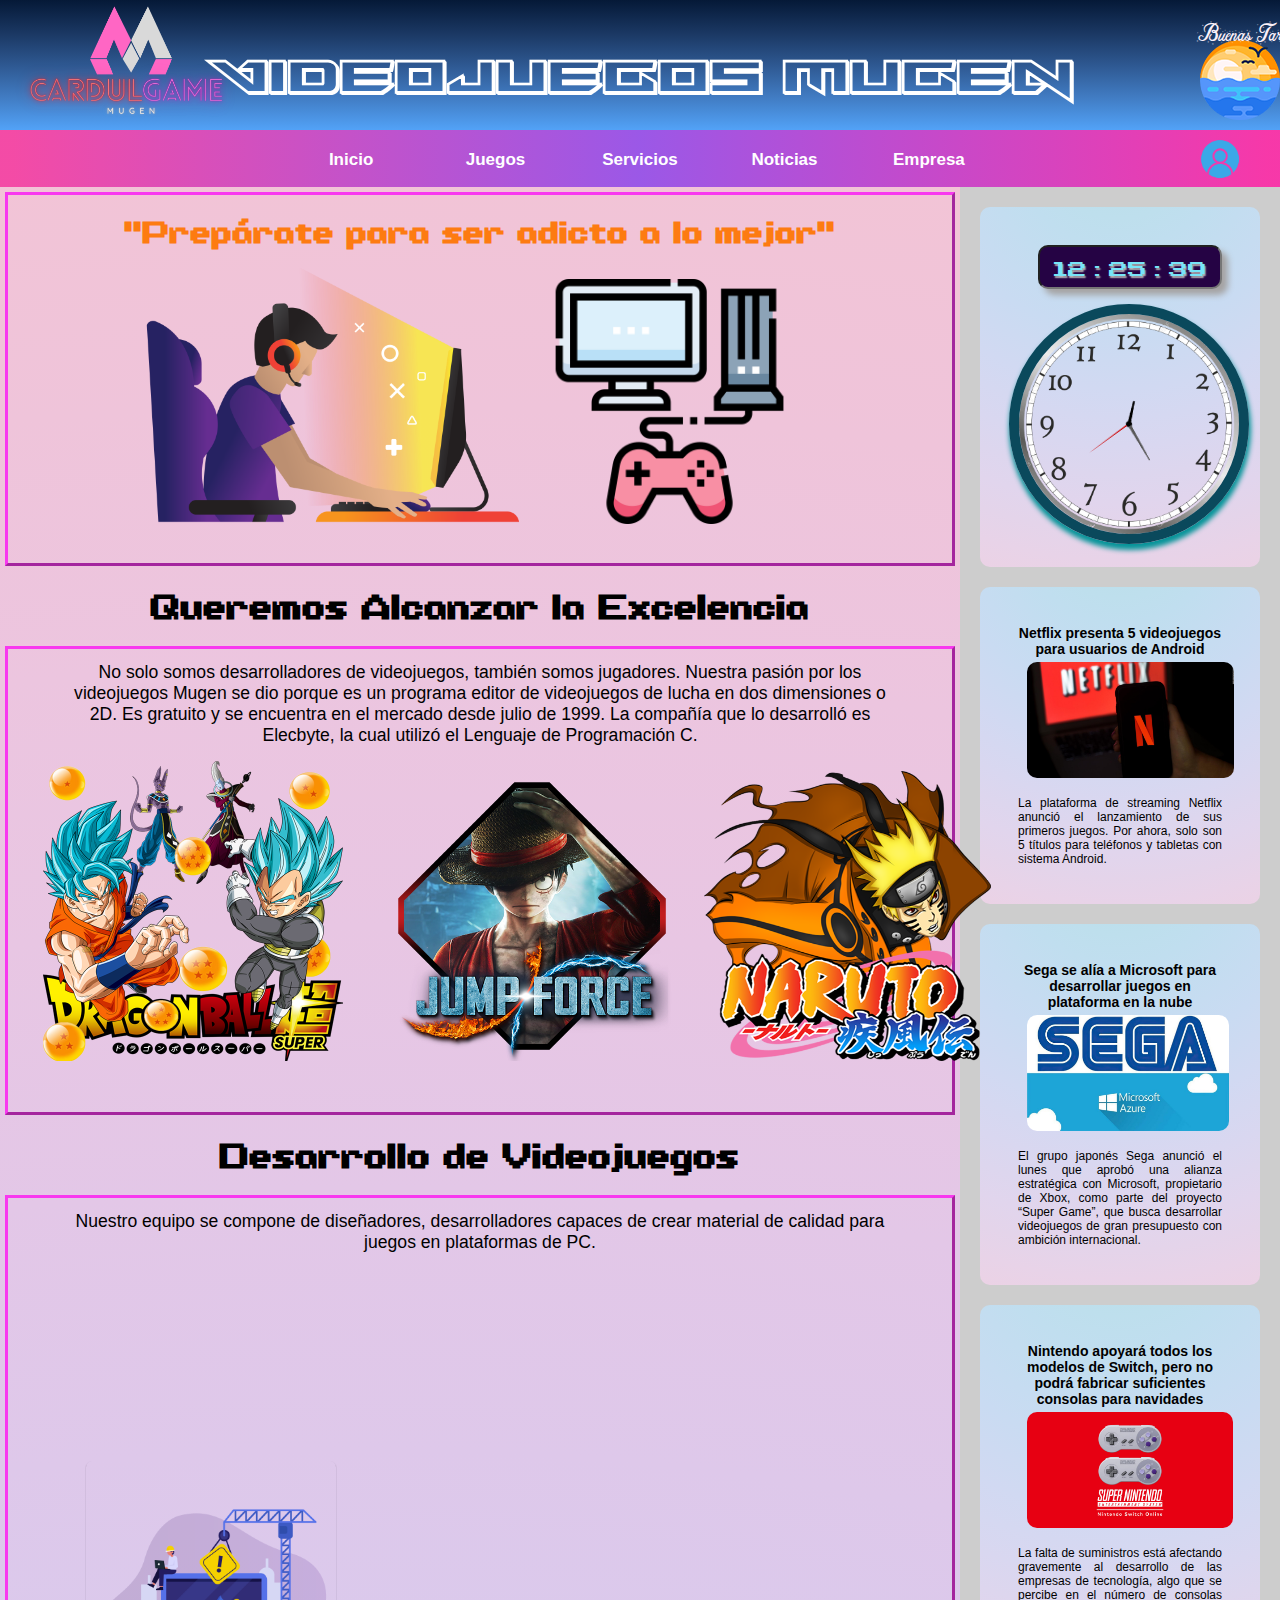
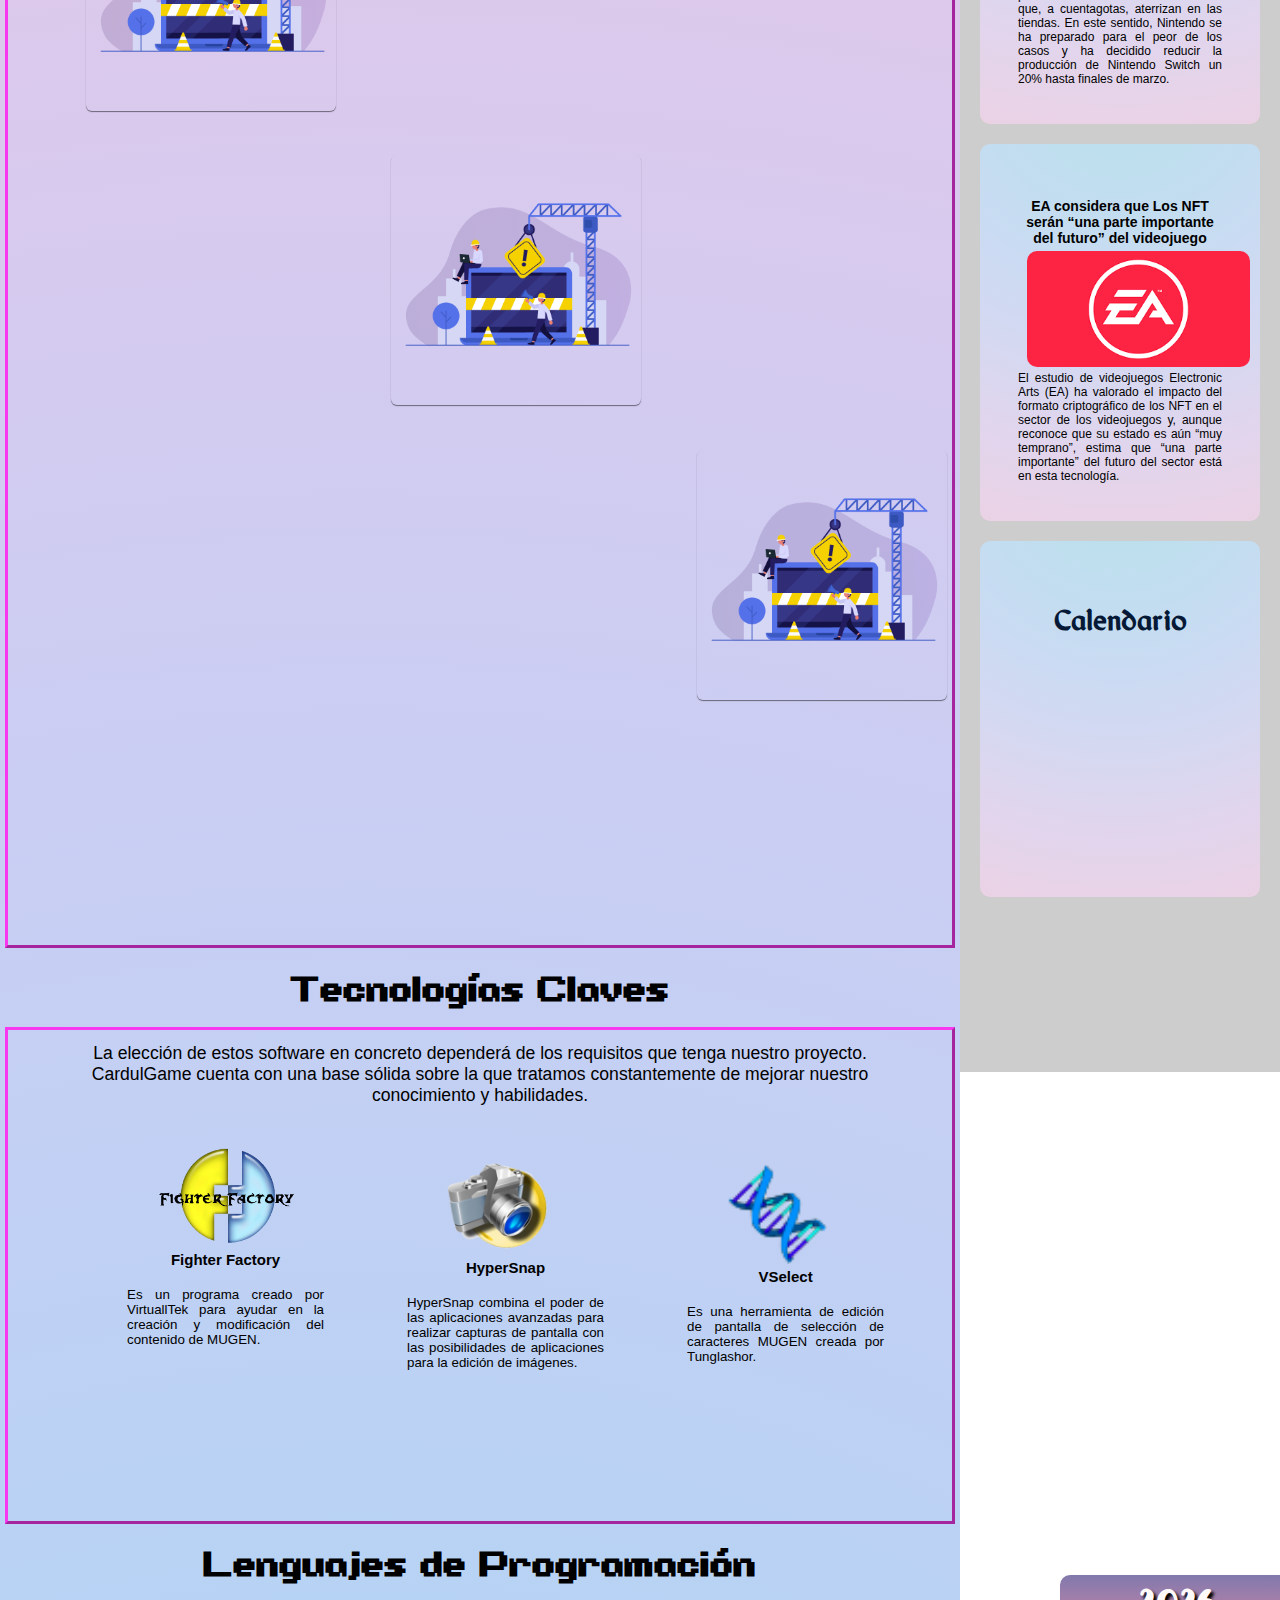
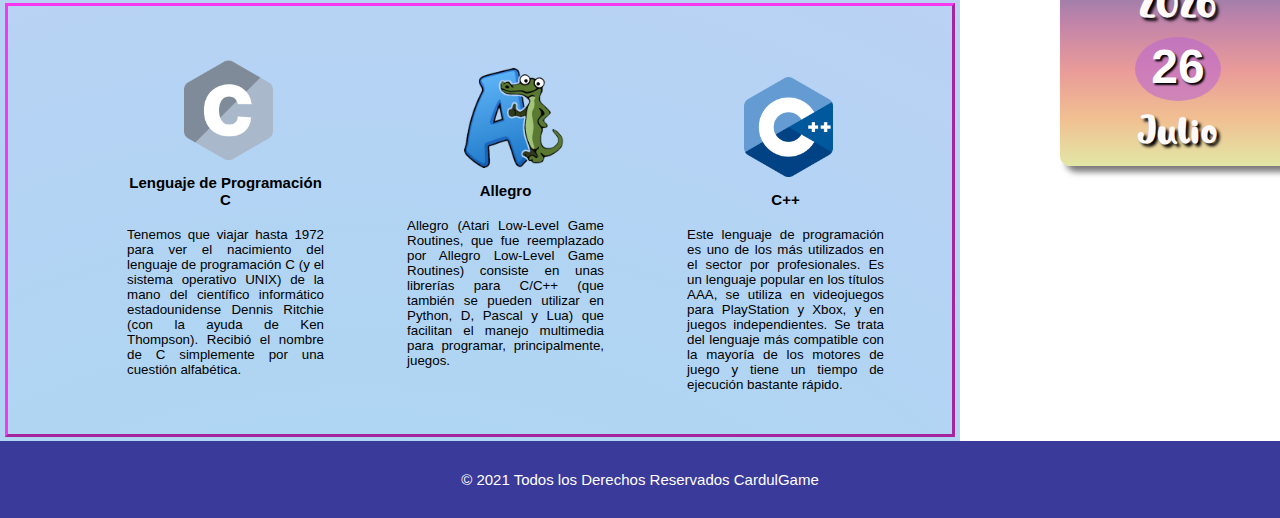
<file: index.html>
<!DOCTYPE html>
<html lang="es">
<head>
    <link rel="icon" href="images/favicon.png" type="images/png"/>
    <meta charset="UTF-8">
    <meta http-equiv="X-UA-Compatible" content="IE=edge">
    <meta name="viewport" content="width=device-width, initial-scale=1.0">
    <meta http-equiv="Cache-Control" content="no-cache" />
    <meta name="robots" content="Index, Follow"/>
    <meta name="description" lang="es" content="Proyecto Web de Videojuegos Mugen" />
    <meta name="keywords" content="Videojuegos, Mugen, Sitio, Noticias, Tecnología, Plataforma"/>
    <meta name="revised" content="03/11/2021" />
    <meta http-equiv="refresh" content="64"/>
    <meta name="copyright" content="CardulceGame"/>
    <meta name="revisit" content="1"/>
    <meta name="organization" content="CardulGame"/>
    <meta name="robots" content="follow"/>
    <meta name="distribution" content="global"/>
    
    <title>Videojuego Mugen </title>
    <!--CSS Externo-->
    <link rel="stylesheet" type="text/css" href="css/estilo.css" media="all">

    <!--Javascript Externo-->
    <script type="text/javascript" src="js/date.js">  </script>

</head>

<body onload="mReloj(), saludoGeneral()">
    <header> <h1> Videojuegos Mugen </h1> </header>
 
    <!--Barra de navegación-->  
    <nav>
        <ul>
            <li><a href="index.html">Inicio</a></li>
            <li><a href="#">Juegos</a>
                <ul>
                    <li><a href="naruto.html">Naruto</a></li>
                    <li><a href="jumpforce.html">JumForce</a></li>
                    <li><a href="dragonball.html">Dragon Ball</a></li>
                    <li><a href="promedio.html">Valoración</a></li>
                </ul>
            </li>

            <li><a href="#">Servicios</a>
                <ul>
                    <li><a href="contacto.html">Formulario</a></li>
                    <li><a href="#">Mapa del Sitio</a></li>
                    <li><a href="#">Documentos Oficiales</a></li>
                    <li><a href="testimonio.html">Testimonios</a></li>
                    <li><a href="albummvc.html">Álbum</a></li>
                </ul>
            </li>

            <li><a href="#">Noticias</a>
                <ul>
                    <li><a href="#">Remodelación</a></li>
                    <li><a href="mantenimiento.html">Aviso de Mantenimiento</a></li>
                    <li><a href="#">Actualizaciones</a></li>
                </ul>
            
            </li>
            <li><a href="#">Empresa</a>
                <ul>
                    <li><a href="staff.html">Equipo de Trabajo</a></li>
                    <li><a href="mision.html">Misión</a></li>
                    <li><a href="vision.html">Visión</a></li>
                    <li><a href="valores.html">Valores</a></li>
                    <li><a href="ubicacion.html">Ubicación</a></li>
                </ul>
            
            </li>
        </ul>
        <a href="index.html"><img id="img" src="images/cardulgame.png" alt="Logotipo CARDULGAME"></a>
        <a href="login.html"><img id="imgusuario" src="images/iniciarsesion.png" alt="Iniciar Sesión"></a>
        
    </nav>

    <!--Saludo-->

    <div id="saludo">
        <img id="saludos" name="tiempo">
        <div id="txtsaludos"> </div>
    </div>

    <!--Section n {embebidas}-->

    <section>
        <article>
            <h2>"Prepárate para ser adicto a lo mejor"   
            <img id="imggamer" src="images/gamer.png" alt="Gamer">
            <img id="imgmando" src="images/pcymando.png" alt="Mando conectado a PC">
        </article>

        <h1>Queremos Alcanzar la Excelencia</h1>
        <article>
            <p>No solo somos desarrolladores de videojuegos, también somos jugadores.
             Nuestra pasión por los videojuegos Mugen se dio porque es un programa editor
            de videojuegos de lucha en dos dimensiones o 2D. Es gratuito y se encuentra en
            el mercado desde julio de 1999. La compañía que lo desarrolló es Elecbyte, la
            cual utilizó el Lenguaje de Programación C.</p>   

        <img id="imgdragon" src="images/dragonballz.png" alt="Dragon Ball Z">
        <img id="imgjumforce" src="images/jumpforce1.png" alt="Jump Force">
        <img id="imgnaruto" src="images/naruto.png" alt="Naruto Shipudden Ultimate Ninja lazing">
        </article>

        <h1>Desarrollo de Videojuegos</h1>
        <article>
            <p>Nuestro equipo se compone de diseñadores, desarrolladores capaces de crear material
            de calidad para juegos en plataformas de PC.</p>   
            
            <div id="contenedor">
                <figure>
                    <img src="images/mantenimiento.png" alt="Mantenimiento">
                    <div class="capa">
                    <h3>Juego</h3> 
                    <p>Este juego se encuentra en mantenimiento, hasta nuevo aviso</p>
                    </div>
                </figure>
            </div>

            <div id="contenedor2">
                <figure>
                    <img src="images/mantenimiento.png" alt="Mantenimiento">
                    <div class="capa">
                    <h3>Juego</h3> 
                    <p>Este juego se encuentra en mantenimiento, hasta nuevo aviso</p>
                    </div>
                </figure>
            </div>

            <div id="contenedor3">
                <figure>
                    <img src="images/mantenimiento.png" alt="Mantenimiento">
                    <div class="capa">
                    <h3>Juego</h3> 
                    <p>Este juego se encuentra en mantenimiento, hasta nuevo aviso</p>
                    </div>
                </figure>
            </div>
        </article>

        <h1 > Tecnologías Claves </h1>

        <article>
            <p> La elección de estos software en concreto dependerá de los requisitos que tenga nuestro proyecto.
            CardulGame cuenta con una base sólida sobre la que tratamos constantemente de mejorar nuestro conocimiento
            y habilidades.</p>

            <div class="apartado1">
            <img src="images/fighterfactory.png"  class="img" alt="Fighter Factory">
            <h5 class="h5">Fighter Factory</h5>
            <p class="parrafotec"><br>Es un programa creado por VirtuallTek para ayudar en la creación y modificación
             del contenido de MUGEN. </p>
        
            </div>
            
            <div class="apartado2">
            <img src="images/hypersnap.png"  class="img2" alt="HyperSnap">
            <h5 class="h5" >HyperSnap</h5>
            <p class="parrafotec"><br>HyperSnap combina el poder de las aplicaciones avanzadas para realizar capturas
             de pantalla con las posibilidades de aplicaciones para la edición de imágenes.</p>
            </div>

            <div class="apartado3">
            <img src="images/vselect.png" class="img2" alt="VSelect">
            <h5 class="h5">VSelect</h5>
            <p class="parrafotec"><br>Es una herramienta de edición de pantalla de selección de caracteres MUGEN 
            creada por Tunglashor.</p>    
            </div>

        </article>

        <h1 > Lenguajes de Programación </h1>

        <article>
            
            <div class="apartado1">
            <img src="images/c.png"  class="img3" alt="Lenguaje  de Programación C">
            <h5 class="h5">Lenguaje de Programación C</h5>
            <p class="parrafotec"><br>Tenemos que viajar hasta 1972 para ver el nacimiento del lenguaje de programación C 
            (y el sistema operativo UNIX)  de la mano del científico informático estadounidense Dennis Ritchie (con la ayuda
            de Ken Thompson). Recibió el nombre de C simplemente por una cuestión alfabética. </p>

            </div>
            
            <div class="apartado2">
            <img src="images/allegro.png"  class="img3" alt="Allegro">
            <h5 class="h5" >Allegro</h5>
            <p class="parrafotec"><br>Allegro (Atari Low-Level Game Routines, que fue reemplazado por Allegro Low-Level 
            Game Routines) consiste en unas librerías para C/C++ (que también se pueden utilizar en Python, D, Pascal y
            Lua) que facilitan el manejo multimedia para programar, principalmente, juegos.</p>
            </div>

            <div class="apartado3">
            <img src="images/c++.png" class="img3" alt="Lenguaje de Programación C++">
            <h5 class="h5">C++</h5>
            <p class="parrafotec"><br>Este lenguaje de programación es uno de los más utilizados en el sector por profesionales. 
            Es un lenguaje popular en los títulos AAA, se utiliza en videojuegos para PlayStation y Xbox, y en juegos independientes. 
            Se trata del lenguaje más compatible con la mayoría de los motores de juego y tiene un tiempo de ejecución bastante rápido.</p>    
            </div>

        </article>

    </section>

    <aside>
        <div class="anuncio">
            <form name="form_reloj">
                <input id="form" type="text" name="reloj"  onfocus="windows.document.form_reloj.reloj.blur()">
            </form>
                <div class="flex">
                    <div class="contenido">
                        <div class="reloj">
                            <img src="images/aguja.png" id="horas">
                            <img src="images/agujaMinutos.png" id="minutos">
                            <img src="images/agujaSegundos.png" id="segundos">
                        </div>
                    </div>
                </div>
        </div>

        <div class="anuncio">
            <h1>Netflix presenta 5 videojuegos para usuarios de Android</h1>
            <a href="https://cnnespanol.cnn.com/category/videojuegos/"><img class="imgaside" src="images/netflix.png" alt="Netflix"></a>
            <p><br>La plataforma de streaming Netflix anunció el lanzamiento de sus primeros juegos. Por ahora, solo son
             5 títulos para teléfonos y tabletas con sistema Android.</p>
        </div>

        <div class="anuncio">
            <h1>Sega se alía a Microsoft para desarrollar juegos en plataforma en la nube</h1>
            <a href="El grupo japonés Sega anunció el lunes que aprobó una alianza estratégica con Microsoft, 
            propietario de Xbox, como parte del proyecto “Super Game”, que busca desarrollar videojuegos de gran presupuesto 
            con ambición internacional."><img class="imgaside" src="images/segaymicrosoft.png" alt="Alianza Sega y Microsoft"></a>
            <p><br>El grupo japonés Sega anunció el lunes que aprobó una alianza estratégica con Microsoft, propietario de Xbox,
             como parte del proyecto “Super Game”, que busca desarrollar videojuegos de gran presupuesto con ambición internacional.</p>
        </div>

        <div class="anuncio">
            <h1> Nintendo apoyará todos los modelos de Switch, pero no podrá fabricar suficientes consolas para navidades</h1>
            <a href="https://www.3djuegos.com/noticias-ver/217982/nintendo-apoyara-todos-los-modelos-de-switch-pero-no-podra/">
            <img class="imgaside" src="images/nintendo.png" alt="Nintendo"></a>
            <p><br>La falta de suministros está afectando gravemente al desarrollo de las empresas de tecnología, algo que se percibe 
            en el número de consolas que, a cuentagotas, aterrizan en las tiendas. En este sentido, Nintendo se ha preparado para el
            peor de los casos y ha decidido reducir la producción de Nintendo Switch un 20% hasta finales de marzo.</p>
        </div>

        <div class="anuncio">
            <h1><br>EA considera que Los NFT serán “una parte importante del futuro” del videojuego</h1>
            <a href="https://elcomercio.pe/tecnologia/e-sports/ea-considera-que-los-nft-seran-una-parte-importante-del-futuro-del-videojuego-noticia/">
            <img class="imgaside" src="images/ea.png" alt="Electronic Arts"></a>
            <p> El estudio de videojuegos Electronic Arts (EA) ha valorado el impacto del formato criptográfico de los NFT en el sector de 
            los videojuegos y, aunque reconoce que su estado es aún “muy temprano”, estima que “una parte importante” del futuro del sector 
            está en esta tecnología.</p>
        </div>

        
        <div id="calendario">
            <h1>Calendario</h1>  
        </div>


       
    </aside>

    <footer>
        <p id="textofooter">© 2021 Todos los Derechos Reservados CardulGame</p>
    </footer>
</body>
</html>
</file>
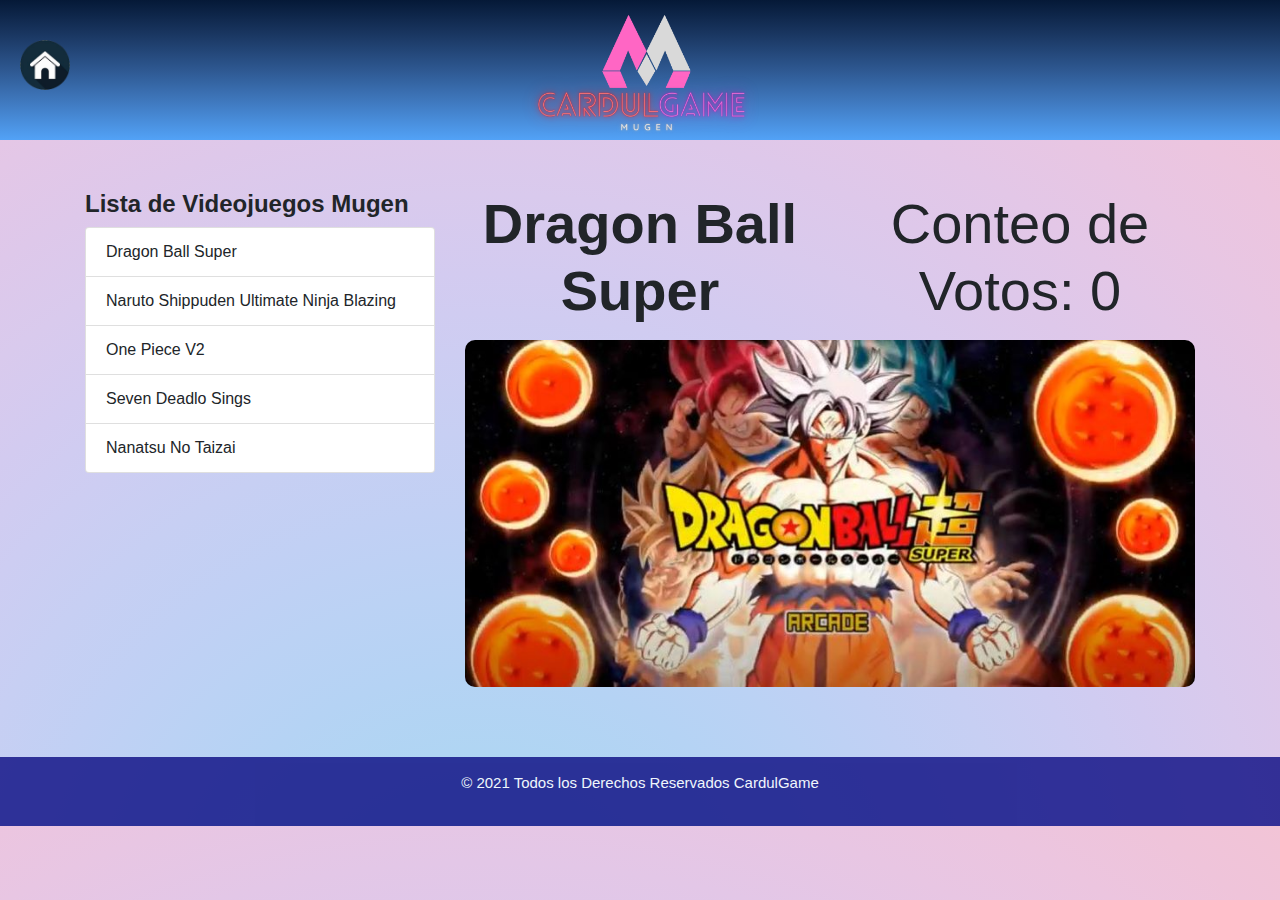
<file: albummvc.html>
<!DOCTYPE html>
<html lang="en">
  <head>
    <link rel="icon" href="images/favicon.png" type="images/png"/>
    <meta charset="UTF-8">
    <meta http-equiv="X-UA-Compatible" content="IE=edge">
    <meta name="viewport" content="width=device-width, initial-scale=1.0">
    <meta http-equiv="Cache-Control" content="no-cache" />
    <meta name="robots" content="Index, Follow"/>
    <meta name="description" lang="es" content="Proyecto Web de Videojuegos Mugen" />
    <meta name="keywords" content="Videojuegos, Mugen, Sitio, Noticias, Tecnología, Plataforma"/>
    <meta name="revised" content="03/11/2021" />
    <meta http-equiv="refresh" content="64"/>
    <meta name="copyright" content="CardulceGame"/>
    <meta name="revisit" content="1"/>
    <meta name="organization" content="CardulGame"/>
    <meta name="robots" content="follow"/>
    <meta name="distribution" content="global"/>

    <style type="text/css">
      body{
          margin:0px;
          padding: 0px;
          background-image: radial-gradient(circle at 37.72% 119.64%, #a4d8ec 0,
          #a7d7ef 6.25%, #abd6f1 12.5%, #b0d5f3 18.75%, #b5d3f4 25%, #bbd2f4 
          31.25%, #c1d0f4 37.5%, #c7cff3 43.75%, #cdcdf2 50%, #d3cbf0 56.25%, 
          #d9caed 62.5%, #dec8ea 68.75%, #e3c7e7 75%, #e8c6e3 81.25%, #ecc5df 87.5%,
          #efc4da 93.75%, #f2c4d6 100%);
      }
      header{
        background-image: linear-gradient(to bottom, #051937, #1a3762, #2e5891, #417cc3, #52a2f7);
        text-align: center;
        text-decoration: bold;
        font-size: 18px;
        color:#ffffff;
        height: 140px;
        padding-top: 20px;
        padding-bottom: 20px;
    }

    #cardul{
      width: 280px;
      height: 280;
      position: relative;
      bottom: 80px;
    }

    #home{
      position: relative;
      width: 50px;
      height: 50px;
      bottom: 100px;
      left: 20px;
     
    }

footer
    {
    text-align: center;
    font-size: 0.8em;
    color: #000000;
    padding: 10px;
    clear:both;
    background-color: #090981;
    opacity: .8;
    }

#textofooter{
    font-size: 15px;
    color: #fff;
    padding: 5px;
}
    </style>

    <!-- Bootstrap -->
     <!-- https://www.bootstrapcdn.com/-->
    <link
      rel="stylesheet"
      href="https://stackpath.bootstrapcdn.com/bootstrap/4.4.1/css/bootstrap.min.css"
     
      integrity="sha384-Vkoo8x4CGsO3+Hhxv8T/Q5PaXtkKtu6ug5TOeNV6gBiFeWPGFN9MuhOf23Q9Ifjh"

      crossorigin="anonymous"
    />

    <title> Album con MVC VideojuegosMugen </title>
    
  </head>
  <header>  <img id="cardul" src="images/cardulgame.png"> </header>
  <a  href="index.html"><img id="home" src="images/home.png" >  </a> 
  <body>
    <div class="container">
      
      <div class="row">
        <div class="col-md-4 order-md-1 mb-4">
          <h4 style="font-weight: bold;">Lista de Videojuegos Mugen</h4>
          <ul id="car-list" class="list-group mb-3"></ul>
        </div>
        <div class="col-md-8 order-md-2">
          <div id="car">
            <div class="row">
              <h2
                class="text-center display-4 font-weight-bold col"
                id="car-name"
              ></h2>
              <div class="text-center display-4 col">
                <p>
                  Conteo de Votos:
                  <span id="car-count"></span>
                </p>
              </div>
            </div>
            <img
              style="width: 100%; margin: auto; margin-bottom: 70px; border-radius: 10px;"
              id="car-img"
              src=""
              alt="muscle car"
            />
          </div>
        </div>
      </div>
    </div>

  
    <script src="js/app.js"></script>

    <footer>
      <p id="textofooter"> © 2021 Todos los Derechos Reservados CardulGame</p>
  </footer>
  </body>
</html>
</file>
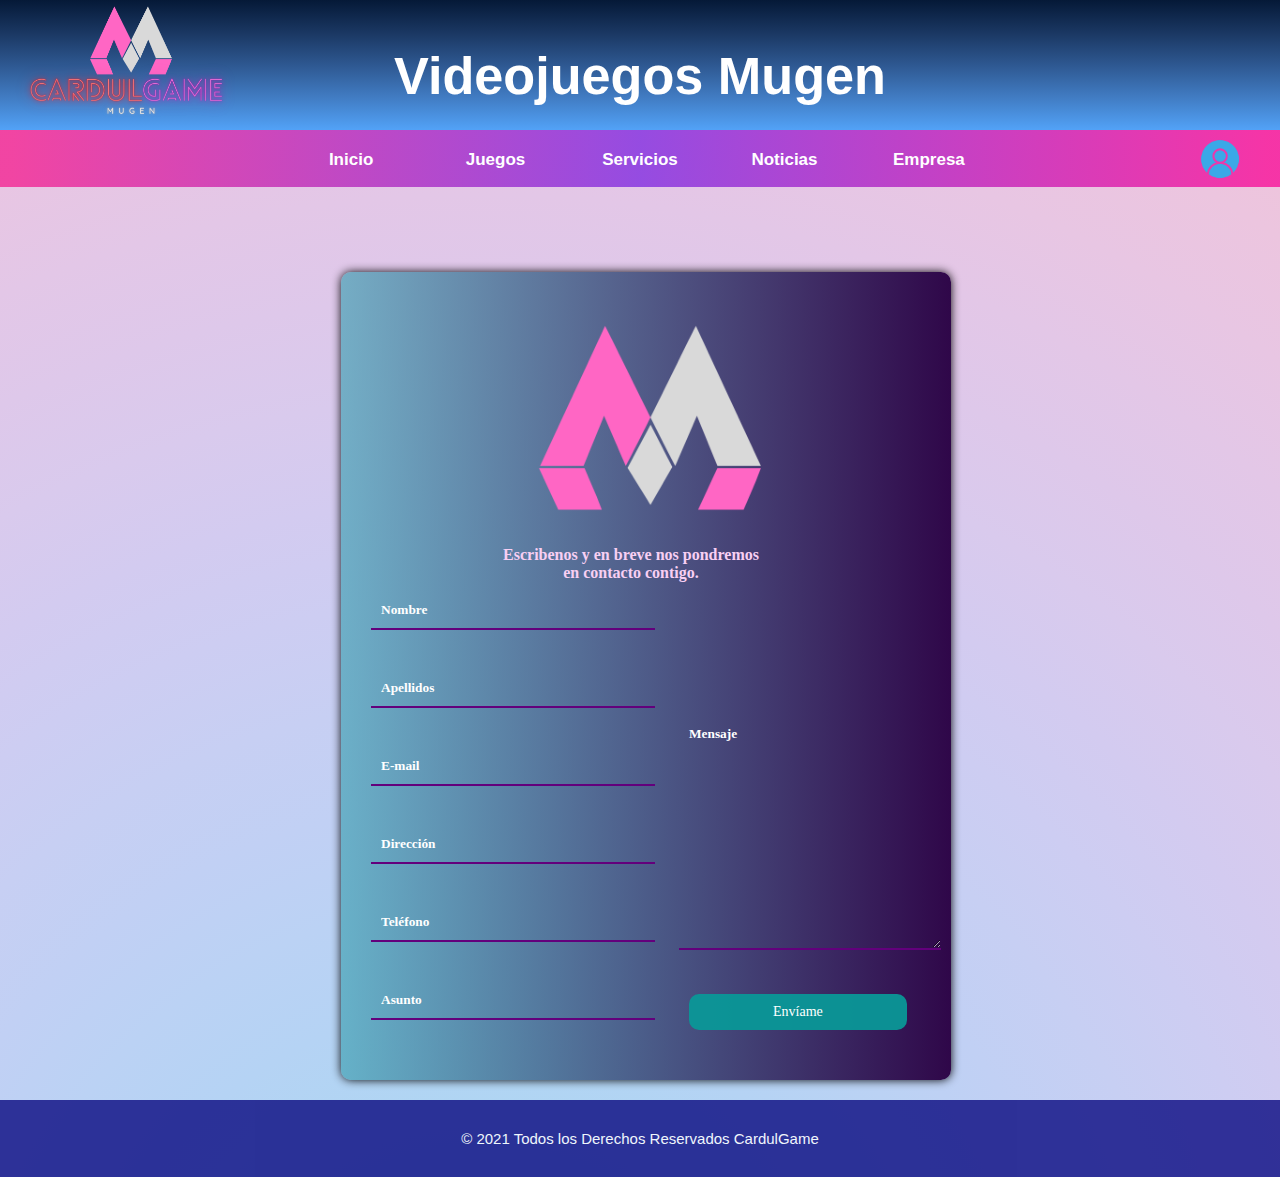
<file: contacto.html>
<!DOCTYPE html>
<html lang="es">
    <head>
        <link rel="icon" href="images/favicon.png" type="images/png"/>
        <meta charset="UTF-8">
        <meta http-equiv="X-UA-Compatible" content="IE=edge">
        <meta name="viewport" content="width=device-width, user-scalable=no, initial-scale=1.0, maximum-scale=1.0, minimum-scale=1.0">
        <meta http-equiv="Cache-Control" content="no-cache" />
        <meta name="robots" content="Index, Follow"/>
        <meta name="description" lang="es" content="Proyecto Web de Videojuegos Mugen" />
        <meta name="keywords" content="Videojuegos, Mugen, Sitio, Noticias, Tecnología, Plataforma"/>
        <meta http-equiv="refresh" content="64"/>
        <meta name="copyright" content="CardulceGame"/>
        <meta name="revisit" content="1"/>
        <meta name="organization" content="CardulGame"/>
        <meta name="robots" content="follow"/>
        <meta name="distribution" content="global"/>
        
        <title>Videojuego Mugen </title>
        <link rel="stylesheet" type="text/css" href="css/estilocontacto.css" media="all">
    </head>

    <body>
        <header> <h1> Videojuegos Mugen</h1> </header>
        <!--Barra de navegación-->  
    <nav>
        <ul>
            <li><a href="index.html">Inicio</a></li>
            <li><a href="#">Juegos</a>
                 <ul>
                    <li><a href="naruto.html">Naruto</a></li>
                    <li><a href="jumpforce.html">JumForce</a></li>
                    <li><a href="dragonball.html">Dragon Ball</a></li>
                    <li><a href="promedio.html">Valoración</a></li>
                </ul>
                </li>
    
            <li><a href="#">Servicios</a>
                <ul>
                    <li><a href="contacto.html">Formulario</a></li>
                    <li><a href="#">Mapa del Sitio</a></li>
                    <li><a href="#">Documentos Oficiales</a></li>
                    <li><a href="testimonio.html">Testimonios</a></li>
                    <li><a href="albummvc.html">Álbum</a></li>
                </ul>
            </li>
    
            <li><a href="#">Noticias</a>
                <ul>
                    <li><a href="#">Remodelación</a></li>
                    <li><a href="mantenimiento.html">Aviso de Mantenimiento</a></li>
                    <li><a href="#">Actualizaciones</a></li>
                </ul>
                
            </li>
            <li><a href="#">Empresa</a>
                <ul>
                    <li><a href="staff.html">Equipo de Trabajo</a></li>
                    <li><a href="mision.html">Misión</a></li>
                    <li><a href="vision.html">Visión</a></li>
                    <li><a href="valores.html">Valores</a></li>
                </ul>
                
            </li>
        </ul>
            <a href="index.html"><img id="img" src="images/cardulgame.png" alt="Logotipo CARDULGAME"></a>
            <a href="login.html"><img id="imgusuario" src="images/iniciarsesion.png" alt="Iniciar Sesión"></a>
        </nav>

        <section>
            <div  class="contenedor">
                    
                <div class="contacto-form">
                    <div class="input-fields">
                        <div id="logotext">
                        <div class="logo"> <img src="images/logo.png" > </div>
                        <h3> Escribenos y en breve nos pondremos en contacto contigo.</h3> </div>

                        <input type="text" class="input" placeholder="Nombre">
                        <input type="text" class="input" placeholder="Apellidos">
                        <input type="email" class="input" name="email" placeholder="E-mail">
                        <input type="text" class="input" placeholder="Dirección">
                        <input type="text" class="input" placeholder="Teléfono">
                        <input type="text" class="input" placeholder="Asunto">

                    </div>

                    <div class="mensaje"> 
                            <textarea placeholder="Mensaje"></textarea>
                            <input type="submit" id="registro-submit" value="Envíame"/>
                    </div>
                </div>
        </div>    
        </section> 

        <footer>
            <p id="textofooter">© 2021 Todos los Derechos Reservados CardulGame</p>
        </footer>

    </body>
</html>
</file>
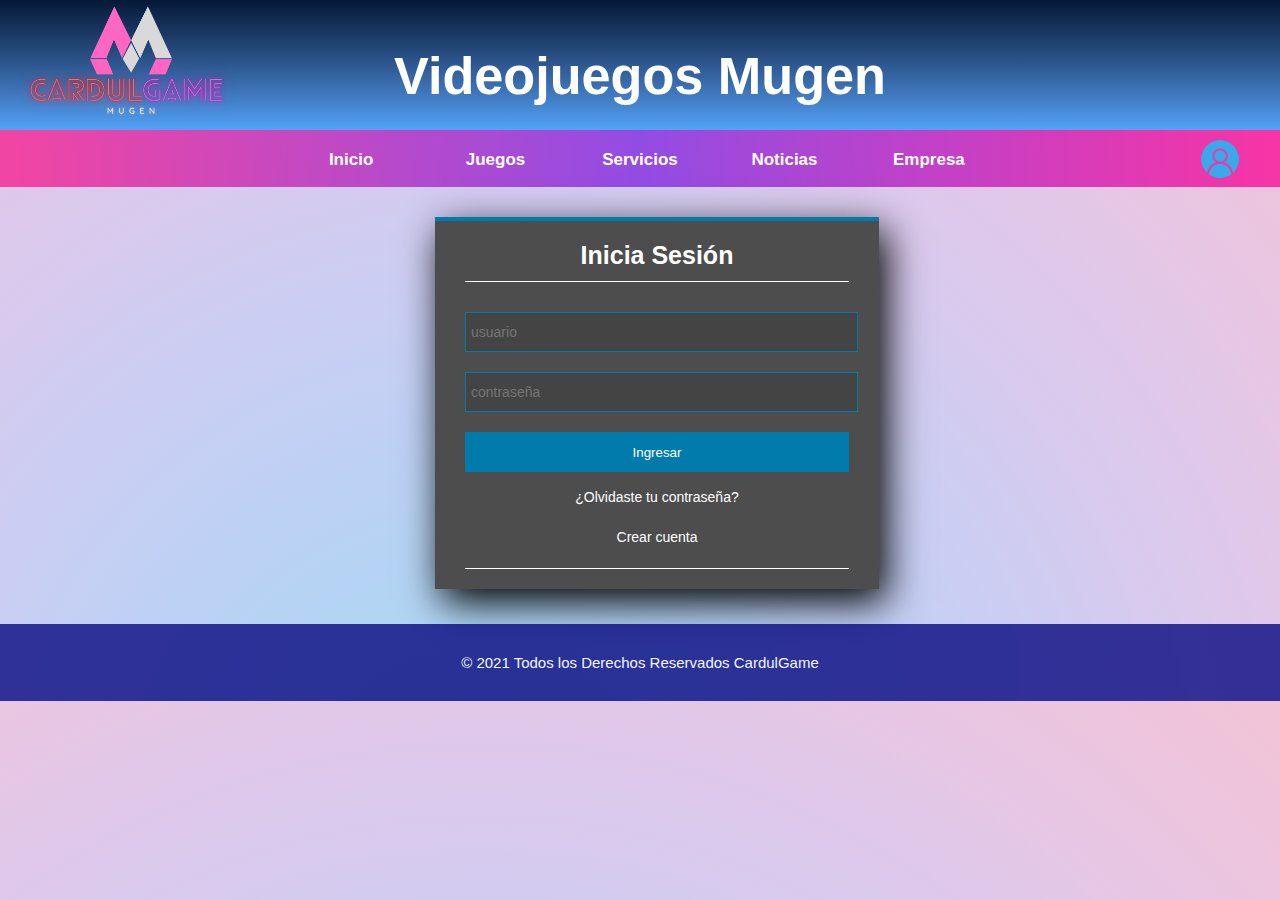
<file: login.html>
<!DOCTYPE html>
<html lang="es">
<head>
    <link rel="icon" href="images/favicon.png" type="images/png"/>
    <meta charset="UTF-8">
    <meta http-equiv="X-UA-Compatible" content="IE=edge">
    <meta name="viewport" content="width=device-width, initial-scale=1.0">
    <meta http-equiv="Cache-Control" content="no-cache" />
    <meta name="robots" content="Index, Follow"/>
    <meta name="description" lang="es" content="Proyecto Web de Videojuegos Mugen" />
    <meta name="keywords" content="Videojuegos, Mugen, Sitio, Noticias, Tecnología, Plataforma"/>
    <meta name="revised" content="03/11/2021" />
    <meta http-equiv="refresh" content="64"/>
    <meta name="copyright" content="CardulceGame"/>
    <meta name="revisit" content="1"/>
    <meta name="organization" content="CardulGame"/>
    <meta name="robots" content="follow"/>
    <meta name="distribution" content="global"/>
    
    <title>Videojuego Mugen </title>
    <link rel="stylesheet" type="text/css" href="css/registro.css" media="all">
</head>

<body>
    <header> <h1> Videojuegos Mugen</h1> </header>
    <!--Barra de navegación-->  
    <nav>
        <ul>
            <li><a href="index.html">Inicio</a></li>
            <li><a href="#">Juegos</a>
                <ul>
                    <li><a href="naruto.html">Naruto</a></li>
                    <li><a href="jumpforce.html">JumForce</a></li>
                    <li><a href="dragonball.html">Dragon Ball</a></li>
                    <li><a href="">Juego 4</a></li>
                    <li><a href="promedio.html">Valoración</a></li>
                </ul>
            </li>

            <li><a href="#">Servicios</a>
                <ul>
                    <li><a href="contacto.html">Formulario</a></li>
                    <li><a href="#">Mapa del Sitio</a></li>
                    <li><a href="#">Documentos Oficiales</a></li>
                    <li><a href="testimonio.html">Testimonios</a></li>
                    <li><a href="albummvc.html">Álbum</a></li>
                </ul>
            </li>

            <li><a href="#">Noticias</a>
                <ul>
                    <li><a href="#">Remodelación</a></li>
                    <li><a href="mantenimiento.html">Aviso de Mantenimiento</a></li>
                    <li><a href="#">Actualizaciones</a></li>
                </ul>
            
            </li>
            <li><a href="#">Empresa</a>
                <ul>
                    <li><a href="staff.html">Equipo de Trabajo</a></li>
                    <li><a href="mision.html">Misión</a></li>
                    <li><a href="vision.html">Visión</a></li>
                    <li><a href="valores.html">Valores</a></li>
                    <li><a href="ubicacion.html">Ubicación</a></li>
                </ul>
            
            </li>
        </ul>
        <a href="index.html"><img id="img" src="images/cardulgame.png" alt="Logotipo CARDULGAME"></a>
        <a href="login.html"><img id="imgusuario" src="images/iniciarsesion.png" alt="Iniciar Sesión"></a>
    </nav>

    <section class="form-login"> 
        <h5>Inicia Sesión</h5>
        <input class="controls" type="text" name="usuario" value="" placeholder="usuario">
        <input class="controls" type="text" name="contraseña" value="" placeholder="contraseña">
        <input class="buttons" type="submit" name="" value="Ingresar"></a>
        <p><a href="#">¿Olvidaste tu contraseña?</a></p>
        <p class="loginp"><a href="#">Crear cuenta</a></p>
    </section> 

    <footer>
        <p id="textofooter">© 2021 Todos los Derechos Reservados CardulGame</p>
    </footer>

</body>
</html>
</file>
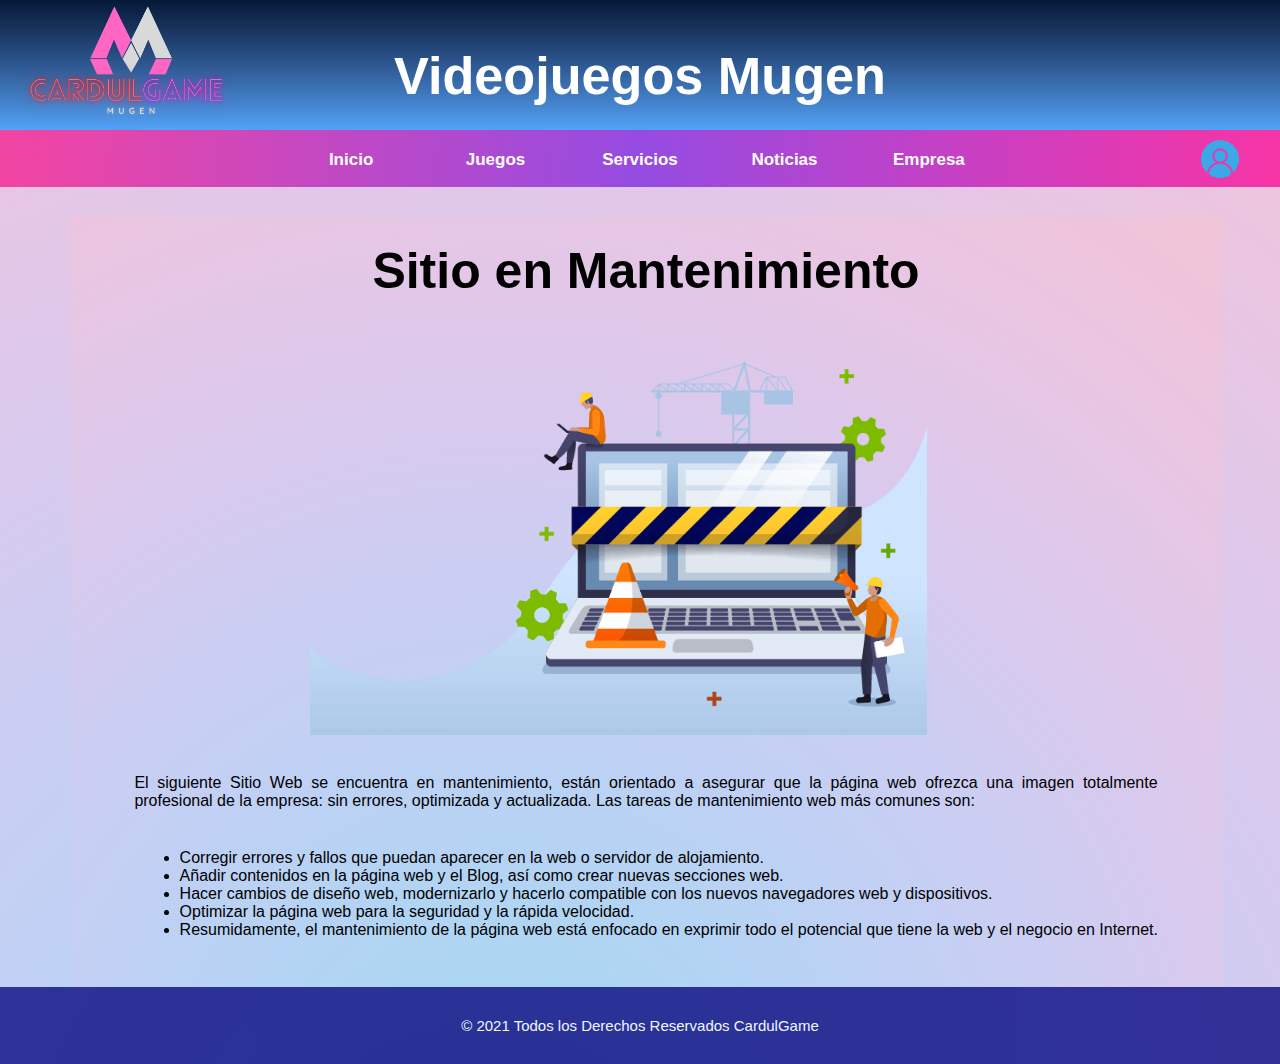
<file: mantenimiento.html>
<!DOCTYPE html>
<html lang="es">
<head>
    <link rel="icon" href="images/favicon.png" type="images/png"/>
    <meta charset="UTF-8">
    <meta http-equiv="X-UA-Compatible" content="IE=edge">
    <meta name="viewport" content="width=device-width, initial-scale=1.0">
    <meta http-equiv="Cache-Control" content="no-cache" />
    <meta name="robots" content="Index, Follow"/>
    <meta name="description" lang="es" content="Proyecto Web de Videojuegos Mugen" />
    <meta name="keywords" content="Videojuegos, Mugen, Sitio, Noticias, Tecnología, Plataforma"/>
    <meta name="revised" content="03/11/2021" />
    <meta http-equiv="refresh" content="64"/>
    <meta name="copyright" content="CardulceGame"/>
    <meta name="revisit" content="1"/>
    <meta name="organization" content="CardulGame"/>
    <meta name="robots" content="follow"/>
    <meta name="distribution" content="global"/>
    
    <title>Videojuego Mugen </title>
    <link rel="stylesheet" type="text/css" href="css/mantenimiento.css" media="all">
</head>

<body>
    <header> <h1> Videojuegos Mugen</h1> </header>
    <!--Barra de navegación-->  
    <nav>
        <ul>
            <li><a href="index.html">Inicio</a></li>
            <li><a href="#">Juegos</a>
                <ul>
                    <li><a href="naruto.html">Naruto</a></li>
                    <li><a href="jumpforce.html">JumForce</a></li>
                    <li><a href="dragonball.html">Dragan Ball</a></li>
                    <li><a href="promedio.html">Valoración</a></li>
                </ul>
            </li>

            <li><a href="#">Servicios</a>
                <ul>
                    <li><a href="contacto.html">Formulario</a></li>
                    <li><a href="#">Mapa del Sitio</a></li>
                    <li><a href="#">Documentos Oficiales</a></li>
                    <li><a href="testimonio.html">Testimonios</a></li>
                    <li><a href="albummvc.html">Álbum</a></li>
                </ul>
            </li>

            <li><a href="#">Noticias</a>
                <ul>
                    <li><a href="#">Remodelación</a></li>
                    <li><a href="mantenimiento.html">Sito en Mantenimiento</a></li>
                    <li><a href="#">Actualizaciones</a></li>
                </ul>
            
            </li>
            <li><a href="#">Empresa</a>
                <ul>
                    <li><a href="staff.html">Equipo de Trabajo</a></li>
                    <li><a href="mision.html">Misión</a></li>
                    <li><a href="vision.html">Visión</a></li>
                    <li><a href="valores.html">Valores</a></li>
                    <li><a href="ubicacion.html">Ubicación</a></li>
                </ul>
            
            </li>
        </ul>
        <a href="index.html"><img id="img"src="images/cardulgame.png" alt="Logotipo CARDULGAME"></a>
        <a href="login.html"><img id="imgusuario" src="images/iniciarsesion.png" alt="Iniciar Sesión"></a>
    </nav>

    <section>
        <!-- Articulo Principales-->      
       <h1>Sitio en Mantenimiento</h1>
       <img src="images/sitioenmantenimiento.png" id="imgmantenimiento" alt="Sitio en Mantenimiento">
                   <article>
                       <p> El siguiente Sitio Web se encuentra en mantenimiento, están orientado a asegurar que la 
                        página web ofrezca una imagen totalmente profesional de la empresa: sin errores, optimizada y actualizada.
                        Las tareas de mantenimiento web más comunes son:
                       </p>
                       <p>
                       <ul id="ul">
                        <li>Corregir errores y fallos que puedan aparecer en la web o servidor de alojamiento.</li>
                        <li>Añadir contenidos en la página web y el Blog, así como crear nuevas secciones web.</li>
                        <li>Hacer cambios de diseño web, modernizarlo y hacerlo compatible con los nuevos navegadores web y dispositivos.</li>
                        <li>Optimizar la página web para la seguridad y la rápida velocidad.</li>
                        <li>Resumidamente, el mantenimiento de la página web está enfocado en exprimir todo el potencial que tiene la web y el negocio en Internet. </li>
                        </ul>
                       </p>
                   </article>
   </section>

   <footer>
    <p id="textofooter"> © 2021 Todos los Derechos Reservados CardulGame</p>
   </footer>

</body>
</html>
</file>
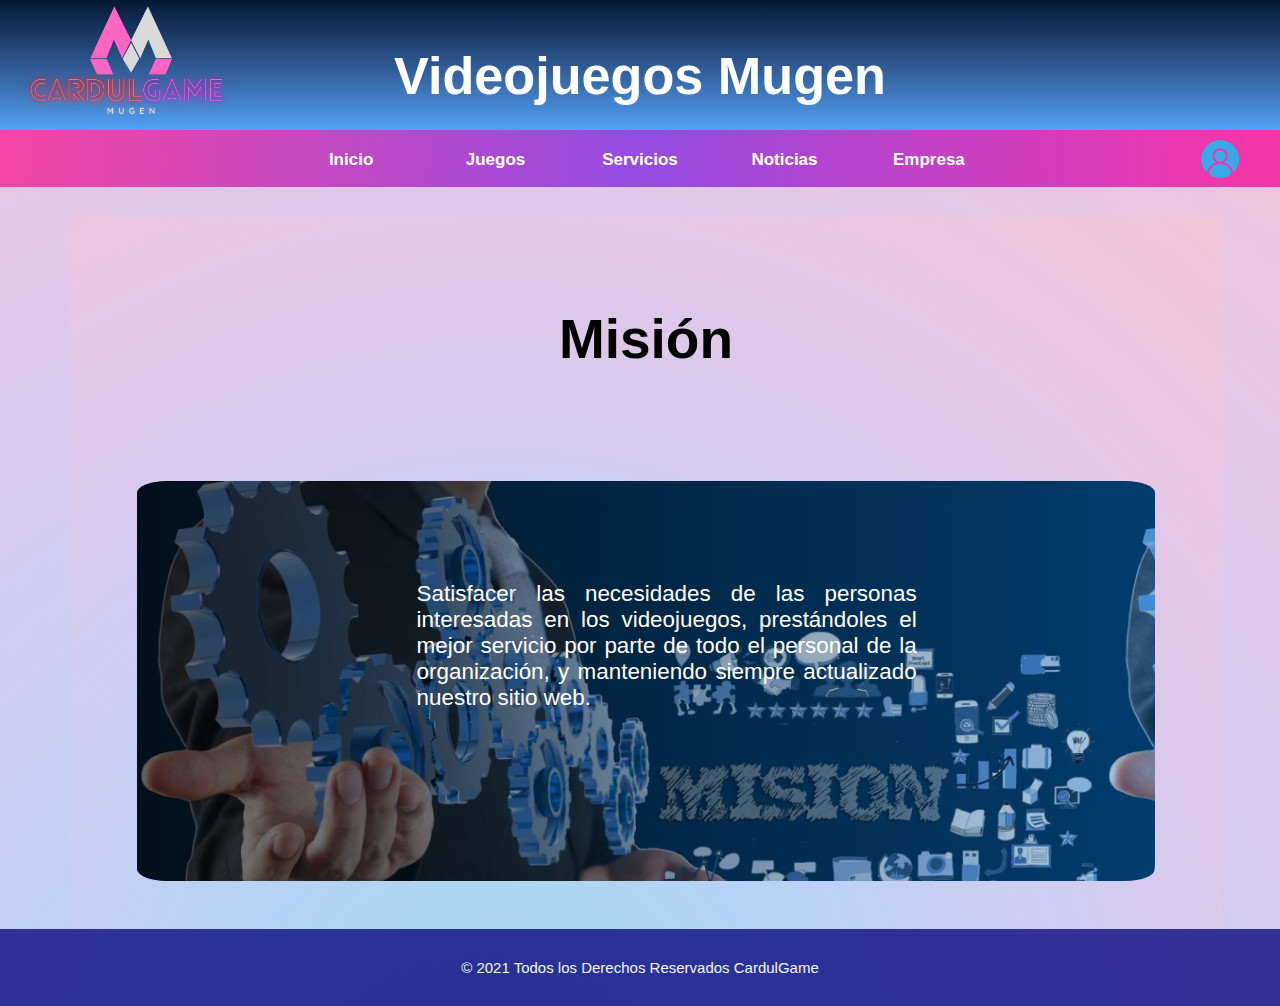
<file: mision.html>
<!DOCTYPE html>
<html lang="es">
<head>
    <link rel="icon" href="images/favicon.png" type="images/png"/>
    <meta charset="UTF-8">
    <meta http-equiv="X-UA-Compatible" content="IE=edge">
    <meta name="viewport" content="width=device-width, initial-scale=1.0">
    <meta http-equiv="Cache-Control" content="no-cache" />
    <meta name="robots" content="Index, Follow"/>
    <meta name="description" lang="es" content="Proyecto Web de Videojuegos Mugen" />
    <meta name="keywords" content="Videojuegos, Mugen, Sitio, Noticias, Tecnología, Plataforma"/>
    <meta name="revised" content="03/11/2021" />
    <meta http-equiv="refresh" content="64"/>
    <meta name="copyright" content="CardulceGame"/>
    <meta name="revisit" content="1"/>
    <meta name="organization" content="CardulGame"/>
    <meta name="robots" content="follow"/>
    <meta name="distribution" content="global"/>
    
    <title>Videojuego Mugen </title>
    <link rel="stylesheet" type="text/css" href="css/estiloempresa.css" media="all">
</head>

<body>
    <header> <h1> Videojuegos Mugen</h1> </header>
    <!--Barra de navegación-->  
    <nav>
        <ul>
            <li><a href="index.html">Inicio</a></li>
            <li><a href="#">Juegos</a>
                <ul>
                    <li><a href="naruto.html">Naruto</a></li>
                    <li><a href="jumpforce.html">JumForce</a></li>
                    <li><a href="#">Dragon Ball</a></li>
                    <li><a href="promedio.html">Valoración</a></li>
                </ul>
            </li>

            <li><a href="#">Servicios</a>
                <ul>
                    <li><a href="contacto.html">Formulario</a></li>
                    <li><a href="#">Mapa del Sitio</a></li>
                    <li><a href="#">Documentos Oficiales</a></li>
                    <li><a href="testimonio.html">Testimonios</a></li>
                    <li><a href="albummvc.html">Álbum</a></li>
                </ul>
            </li>

            <li><a href="#">Noticias</a>
                <ul>
                    <li><a href="#">Remodelación</a></li>
                    <li><a href="mantenimiento.html">Aviso de Mantenimiento</a></li>
                    <li><a href="#">Actualizaciones</a></li>
                </ul>
            
            </li>
            <li><a href="#">Empresa</a>
                <ul>
                    <li><a href="staff.html">Equipo de Trabajo</a></li>
                    <li><a href="mision.html">Misión</a></li>
                    <li><a href="vision.html">Visión</a></li>
                    <li><a href="valores.html">Valores</a></li>
                    <li><a href="ubicacion.html">Ubicación</a></li>

                </ul>
            
            </li>
        </ul>
        <a href="index.html"><img id="img" src="images/cardulgame.png" alt="Logotipo CARDULGAME"></a>
        <a href="login.html"><img id="imgusuario" src="images/iniciarsesion.png" alt="Iniciar Sesión"></a>
    </nav>

        <section>       
            <!-- Articulos Principales-->      
           <h1> Misión </h1>
           <article >
           <div class="container-portada2">
               <div class="capa-gradient"> </div>
                   <div class="container-details">
                       <div class="details">
                           <p >
                            Satisfacer las necesidades de las personas interesadas en los videojuegos, prestándoles el mejor 
                            servicio por parte de todo el personal de la organización, y manteniendo siempre actualizado nuestro 
                            sitio web.
                       </div>
                   </div>
           </div>
           </article>
    </section> 

    <footer>
        <p id="textofooter">© 2021 Todos los Derechos Reservados CardulGame</p>
    </footer>

</body>
</html>
</file>
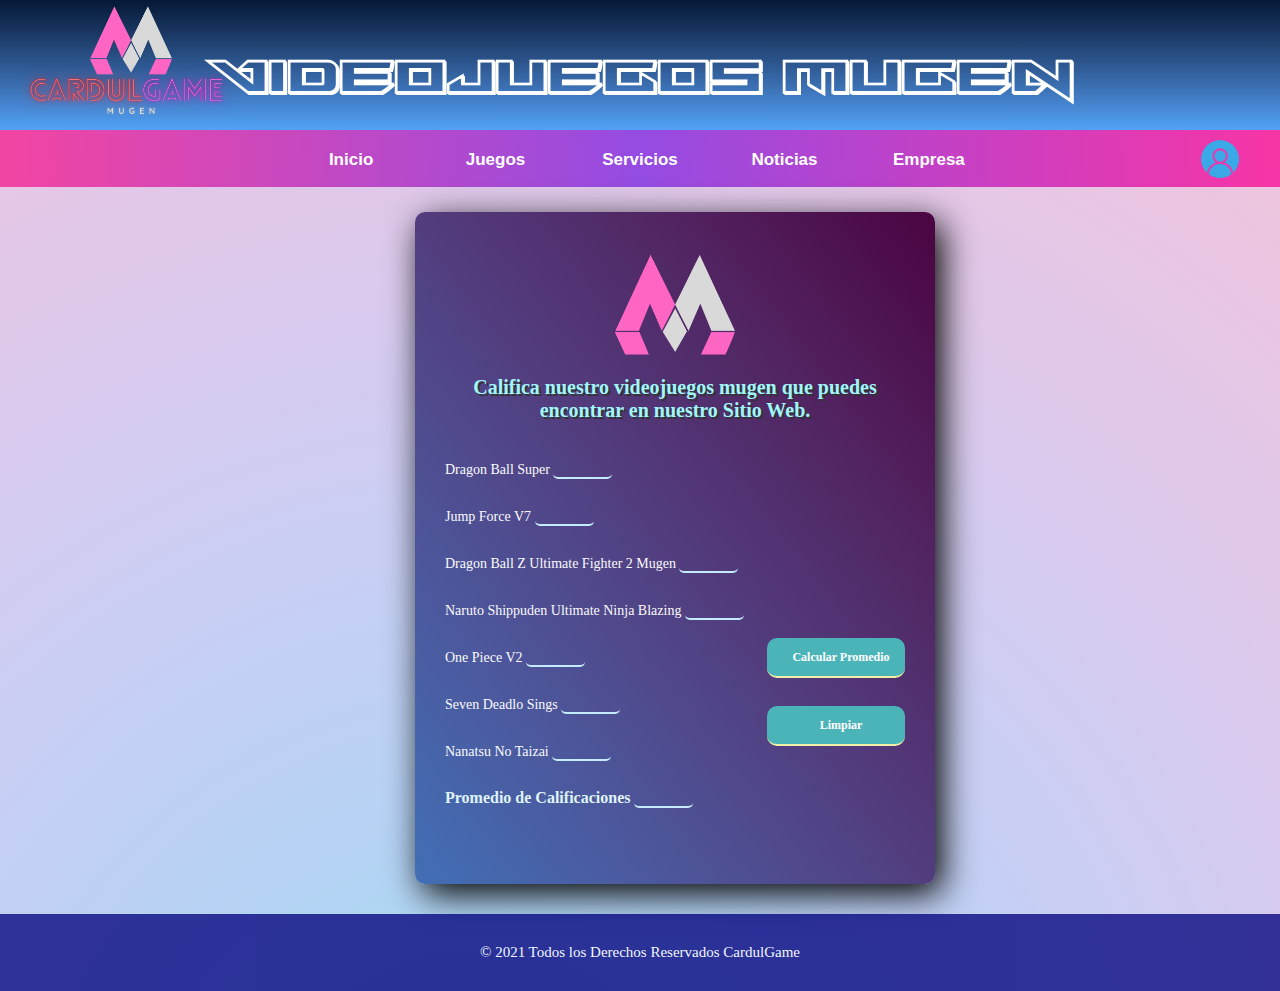
<file: promedio.html>
<!DOCTYPE html>
<html lang="es">
    <head>
        <link rel="icon" href="images/favicon.png" type="images/png"/>
        <meta charset="UTF-8">
        <meta http-equiv="X-UA-Compatible" content="IE=edge">
        <meta name="viewport" content="width=device-width, initial-scale=1.0">
        <meta http-equiv="Cache-Control" content="no-cache" />
        <meta name="robots" content="Index, Follow"/>
        <meta name="description" lang="es" content="Proyecto Web de Videojuegos Mugen" />
        <meta name="keywords" content="Videojuegos, Mugen, Sitio, Noticias, Tecnología, Plataforma"/>
        <meta name="revised" content="03/11/2021" />
        <meta http-equiv="refresh" content="64"/>
        <meta name="copyright" content="CardulceGame"/>
        <meta name="revisit" content="1"/>
        <meta name="organization" content="CardulGame"/>
        <meta name="robots" content="follow"/>
        <meta name="distribution" content="global"/>
        
        <title>Videojuego Mugen </title>
        <link rel="stylesheet" type="text/css" href="css/estilopromedio.css" media="all">

        <!--Javascript Externo-->
    <script type="text/javascript" src="js/promedio.js">  </script>
    </head>

    <body>
        <header> <h1> Videojuegos Mugen</h1> </header>
        <!--Barra de navegación-->  
        <nav>
            <ul>
                <li><a href="index.html">Inicio</a></li>
                <li><a href="#">Juegos</a>
                    <ul>
                        <li><a href="naruto.html">Naruto</a></li>
                        <li><a href="jumpforce.html">JumForce</a></li>
                        <li><a href="dragonball.html">Dragon Ball</a></li>
                        <li><a href="promedio.html">Valoración</a></li>
                    </ul>
                </li>
    
                <li><a href="#">Servicios</a>
                    <ul>
                        <li><a href="contacto.html">Formulario</a></li>
                        <li><a href="#">Mapa del Sitio</a></li>
                        <li><a href="#">Documentos Oficiales</a></li>
                        <li><a href="testimonio.html">Testimonios</a></li>
                        <li><a href="albummvc.html">Álbum</a></li>
                    </ul>
                </li>
    
                <li><a href="#">Noticias</a>
                    <ul>
                        <li><a href="#">Remodelación</a></li>
                        <li><a href="mantenimiento.html">Aviso de Mantenimiento</a></li>
                        <li><a href="#">Actualizaciones</a></li>
                    </ul>
                
                </li>
                <li><a href="#">Empresa</a>
                    <ul>
                        <li><a href="staff.html">Equipo de Trabajo</a></li>
                        <li><a href="mision.html">Misión</a></li>
                        <li><a href="vision.html">Visión</a></li>
                        <li><a href="valores.html">Valores</a></li>
                        <li><a href="ubicacion.html">Ubicación</a></li>
                    </ul>
                
                </li>
            </ul>
            <a href="index.html"><img id="img" src="images/cardulgame.png" alt="Logotipo CARDULGAME"></a>
            <a href="login.html"><img id="imgusuario" src="images/iniciarsesion.png" alt="Iniciar Sesión"></a>
        </nav>

        <section>
            <div class="contact_form">
                <div class="formulario">      
                    <div class="logo"> <img src="images/logo.png"> </div>
                        <h3> Califica nuestro videojuegos mugen que puedes encontrar en nuestro Sitio Web.  </h3>

                        <form name="calificaciones" method="post" action="">
                           <p>Dragon Ball Super   <input type="text" name="nota1" size="4" maxlength="5"> </br></p>
                           <p>Jump Force V7   <input type="text" name="nota1" size="4" maxlength="5"> </br></p>
                           <p> Dragon Ball Z Ultimate Fighter 2 Mugen  <input type="text" name="nota1" size="4" maxlength="5"> </br> </p>
                           <p> Naruto Shippuden Ultimate Ninja Blazing  <input type="text" name="nota1" size="4" maxlength="5"> </br></p>
                           <p> One Piece V2  <input type="text" name="nota1" size="4" maxlength="5"> </br></p>
                           <p> Seven Deadlo Sings   <input type="text" name="nota1" size="4" maxlength="5"> </br></p>
                           <p>Nanatsu No Taizai    <input type="text" name="nota1" size="4" maxlength="5"> </br></p>
                
                           <p id="textopromedio">Promedio de Calificaciones  <input type="text" name="informe" size="4" maxlength="5"> </p>
                
                            <input id="button" type="button" name="Submit" value="Calcular Promedio" onclick="promedioCalif()"> </br>
                            <input id="limpiar" type="reset" name="Submit2" value="Limpiar" > </br>
                        </form>
                   
                 </div>  
                
            </div> 
            
        </section> 

        <footer>
            <p id="textofooter">© 2021 Todos los Derechos Reservados CardulGame</p>
        </footer>

    </body>
</html>
</file>
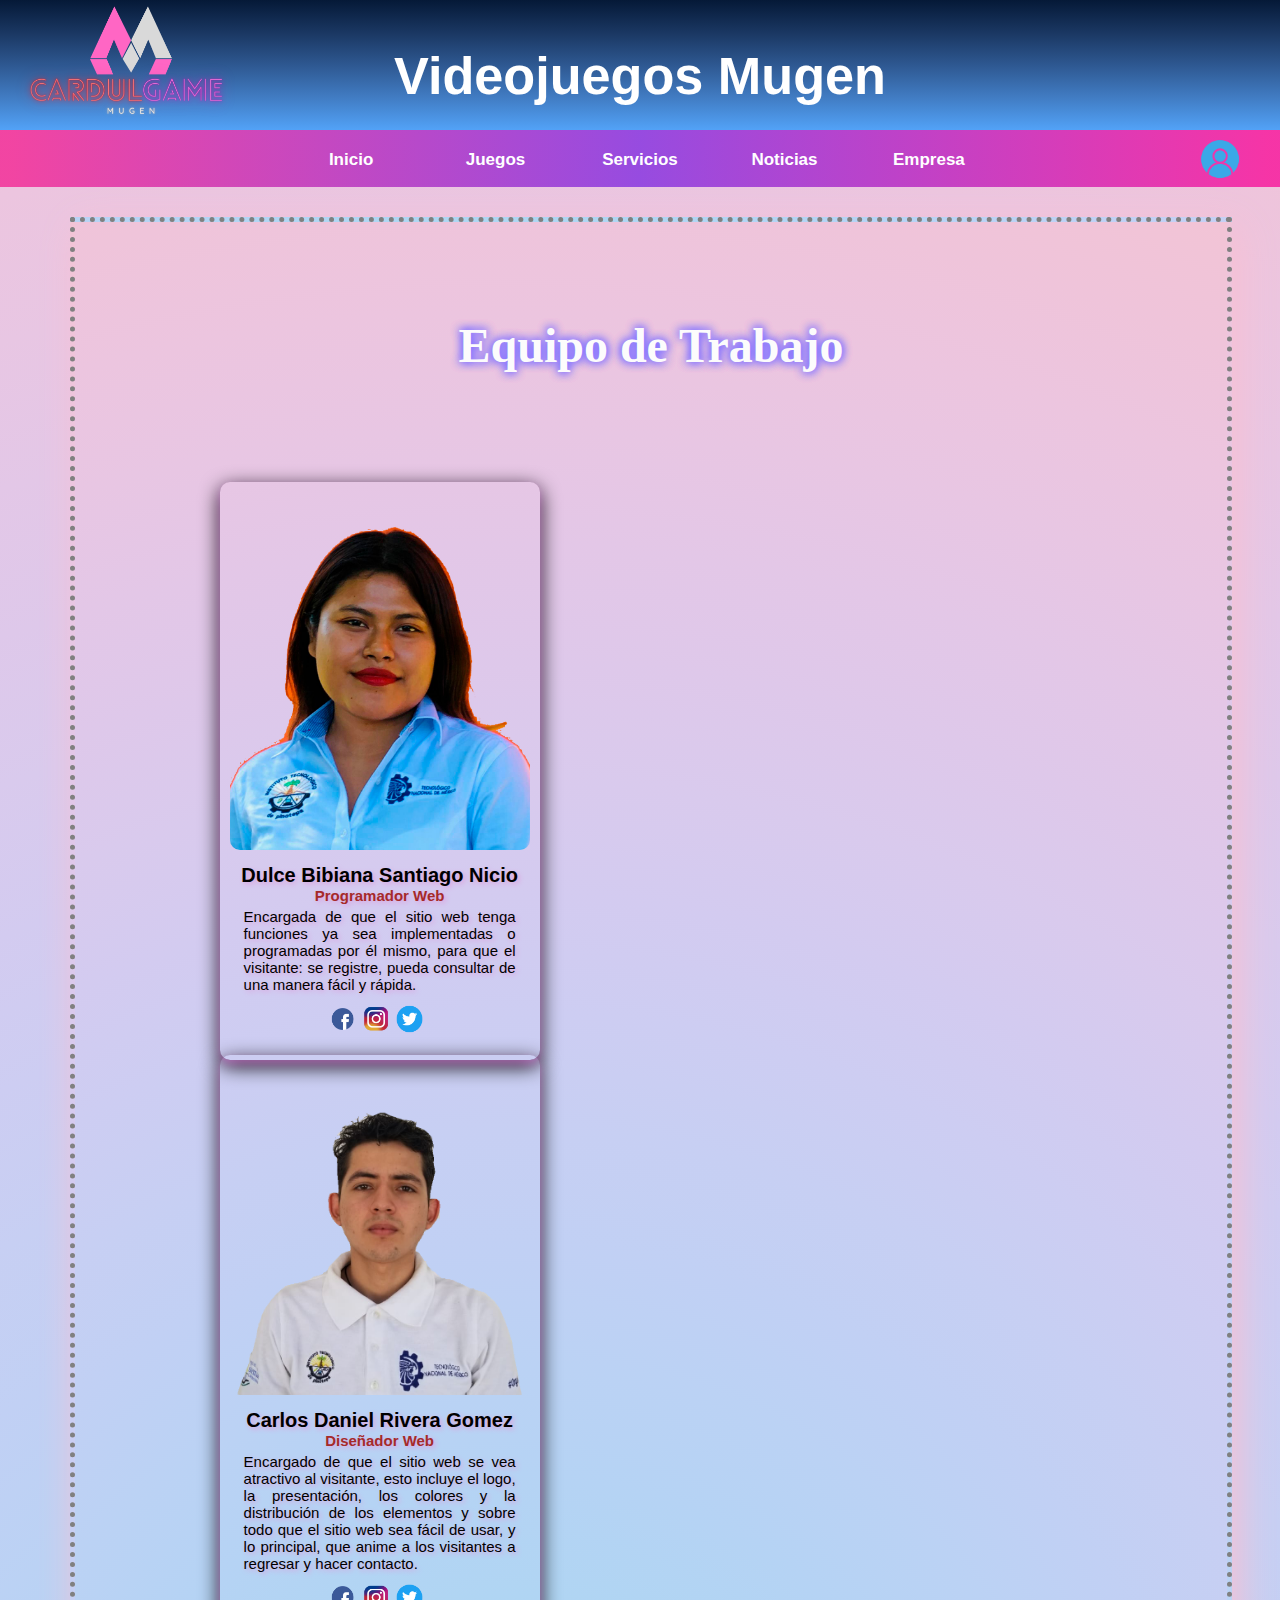
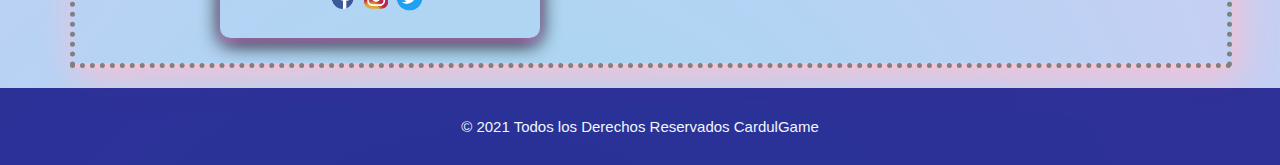
<file: staff.html>
<!DOCTYPE html>
<html lang="es">
    <head>
    <link rel="icon" href="images/favicon.png" type="images/png"/>
    <meta charset="UTF-8">
    <meta http-equiv="X-UA-Compatible" content="IE=edge">
    <meta name="viewport" content="width=device-width, initial-scale=1.0">
    <meta http-equiv="Cache-Control" content="no-cache" />
    <meta name="robots" content="Index, Follow"/>
    <meta name="description" lang="es" content="Proyecto Web de Videojuegos Mugen" />
    <meta name="keywords" content="Videojuegos, Mugen, Sitio, Noticias, Tecnología, Plataforma"/>
    <meta name="revised" content="03/11/2021" />
    <meta http-equiv="refresh" content="64"/>
    <meta name="copyright" content="CardulceGame"/>
    <meta name="revisit" content="1"/>
    <meta name="organization" content="CardulGame"/>
    <meta name="robots" content="follow"/>
    <meta name="distribution" content="global"/>
    
    <title>Videojuego Mugen </title>
    <link rel="stylesheet" type="text/css" href="css/estilostaff.css" media="all">
    </head>

    <body>
    <header> <h1> Videojuegos Mugen</h1> </header>
    <!--Barra de navegación-->  
    <nav>
        <ul>
            <li><a href="index.html">Inicio</a></li>
            <li><a href="#">Juegos</a>
                <ul>
                    <li><a href="naruto.html">Naruto</a></li>
                    <li><a href="jumpforce.html">JumForce</a></li>
                    <li><a href="dragonball.html">Dragon Ball</a></li>
                    <li><a href="promedio.html">Valoración</a></li>
                </ul>
            </li>

            <li><a href="#">Servicios</a>
                <ul>
                    <li><a href="contacto.html">Formulario</a></li>
                    <li><a href="#">Mapa del Sitio</a></li>
                    <li><a href="#">Documentos Oficiales</a></li>
                    <li><a href="testimonio.html">Testimonios</a></li>
                    <li><a href="albummvc.html">Álbum</a></li>
                </ul>
            </li>

            <li><a href="#">Noticias</a>
                <ul>
                    <li><a href="#">Remodelación</a></li>
                    <li><a href="mantenimiento.html">Aviso en Mantenimiento</a></li>
                    <li><a href="#">Actualizaciones</a></li>
                </ul>
            
            </li>
            <li><a href="#">Empresa</a>
                <ul>
                    <li><a href="staff.html">Equipo de Trabajo</a></li>
                    <li><a href="mision.html">Misión</a></li>
                    <li><a href="vision.html">Visión</a></li>
                    <li><a href="valores.html">Valores</a></li>
                    <li><a href="ubicacion.html">Ubicación</a></li>
                </ul>
            
            </li>
        </ul>
        <a href="index.html"><img id="img"src="images/cardulgame.png" alt="Logotipo CARDULGAME"></a>
        <a href="login.html"><img id="imgusuario" src="images/iniciarsesion.png" alt="Iniciar Sesión"></a>
    </nav>

    <section>       
        <!-- Articulos Principales-->      
        <h1> Equipo de Trabajo </h1>
                   <article>
                       <p></p>

                           <div class="galeria">
                               <div>
                               <img src="images/dulcesantiago.png"  alt=" Dulce Santiago Nicio ">
                               </div>
                               <div class="pie">
                               <h4 >Dulce Bibiana Santiago Nicio </h4>
                               <h5>Programador Web</h5>
                                   <p class="parrafo">
                                    Encargada de que el sitio web tenga funciones ya sea implementadas o programadas por
                                    él mismo, para que el visitante: se registre, pueda consultar de una manera
                                    fácil y rápida.
                                   </p>
                               
                                   <div class="logos">
                                        <a href="https://www.facebook.com/dulgriss"><img src="images/facebook.png"  alt="Facebook" ></a>
                                        <a href="https://www.instagram.com/dulgriss12/"><img src="images/instagram.png"  alt="Instagram"></a>
                                        <a href="https://twitter.com/DulceGriss"><img src="images/twitter.png"  alt="Twitter" ></a>
                                    </div>
                               </div>
                           </div>
                           <div class="galeria">
                               <div>
                               <img id="imgcarlos" src="images/carlosdaniel.png"  alt=" Carlos Daniel Rivera Gómez" >
                               </div>
                               <div class="pie">
                               <h4 >Carlos Daniel Rivera Gomez</h4>
                               <h5>Diseñador Web</h5>
                                   <p class="parrafo">
                                    Encargado de que el sitio web se vea atractivo al visitante, esto incluye el logo, 
                                    la presentación, los colores y la distribución de los elementos y sobre todo que el 
                                    sitio web sea fácil de usar, y lo principal, que anime a los visitantes a regresar y 
                                    hacer contacto.
                                   </p>
                               
                                   <div class="logos">
                                    <a href="https://www.facebook.com/carlos.d.riveragomez/"><img src="images/facebook.png"  alt="Facebook" ></a>
                                    <a href="https://www.instagram.com/dgcarlos11/?hl=es"><img src="images/instagram.png"  alt="Instagram"></a>
                                    <a href="https://twitter.com/CarlosD88622587"><img src="images/twitter.png"  alt="Twitter" ></a>
                                    </div>
                               </div>
                           </div>
                        
                    </article>
    </section>


    <footer>
        <p id="textofooter"> © 2021 Todos los Derechos Reservados CardulGame</p>
       </footer>
    
    </body>
</html>
</file>
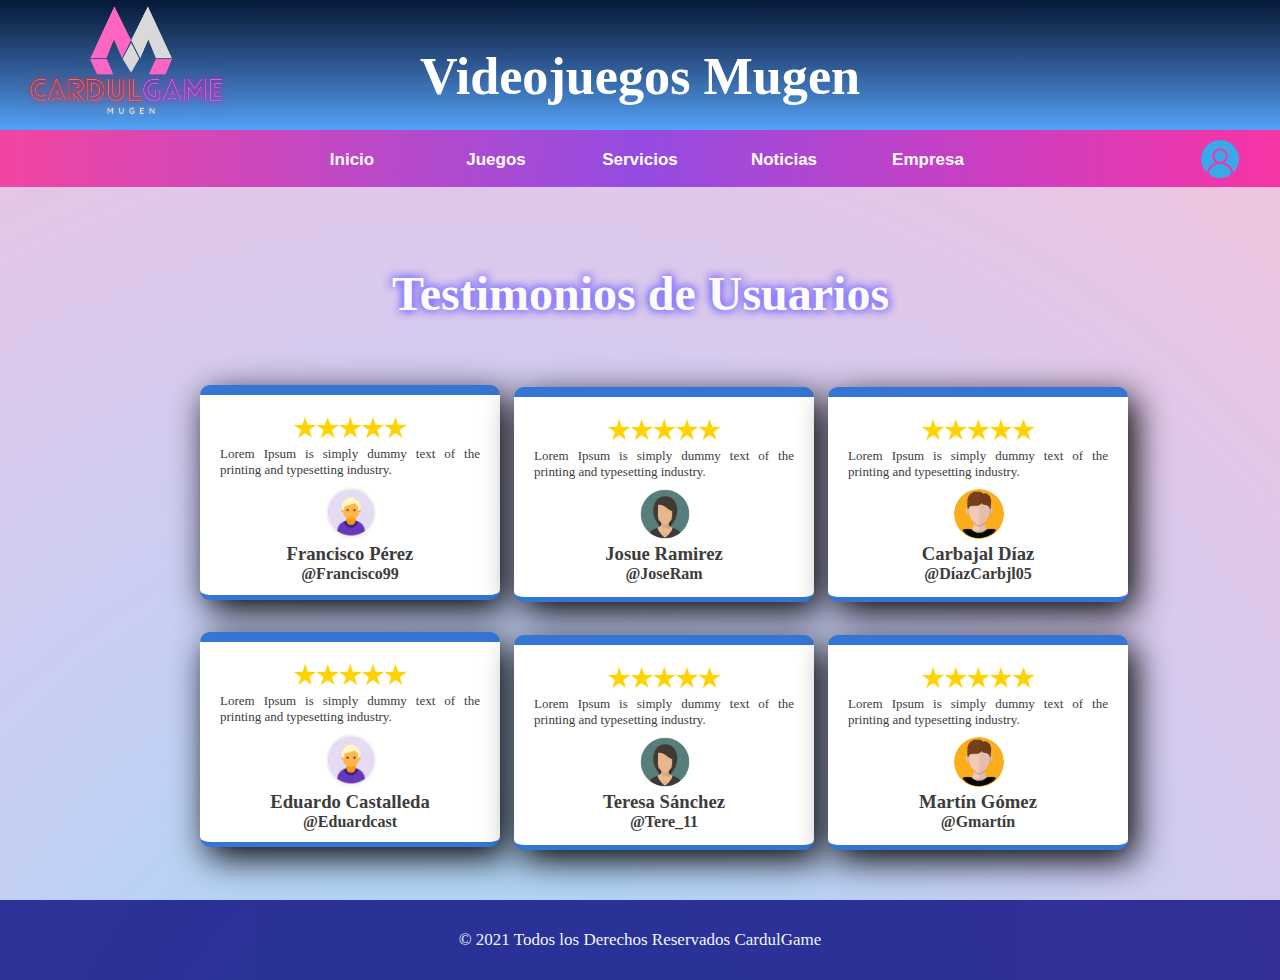
<file: testimonio.html>
<!DOCTYPE html>
<html lang="es">
    <head>
    <link rel="icon" href="images/favicon.png" type="images/png"/>
    <meta charset="UTF-8">
    <meta http-equiv="X-UA-Compatible" content="IE=edge">
    <meta name="viewport" content="width=device-width, initial-scale=1.0">
    <meta http-equiv="Cache-Control" content="no-cache" />
    <meta name="robots" content="Index, Follow"/>
    <meta name="description" lang="es" content="Proyecto Web de Videojuegos Mugen" />
    <meta name="keywords" content="Videojuegos, Mugen, Sitio, Noticias, Tecnología, Plataforma"/>
    <meta name="revised" content="03/11/2021" />
    <meta http-equiv="refresh" content="64"/>
    <meta name="copyright" content="CardulceGame"/>
    <meta name="revisit" content="1"/>
    <meta name="organization" content="CardulGame"/>
    <meta name="robots" content="follow"/>
    <meta name="distribution" content="global"/>
    
    <title>Videojuego Mugen </title>
    <link rel="stylesheet" type="text/css" href="css/estilotestimonio.css" media="all">
    </head>

    <body>
    <header> <h1> Videojuegos Mugen</h1> </header>
    <!--Barra de navegación-->  
    <nav>
        <ul>
            <li><a href="index.html">Inicio</a></li>
            <li><a href="#">Juegos</a>
                <ul>
                    <li><a href="naruto.html">Naruto</a></li>
                    <li><a href="jumpforce.html">JumForce</a></li>
                    <li><a href="dragonball.html">Dragon Ball</a></li>
                    <li><a href="promedio.html">Valoración</a></li>
                </ul>
            </li>

            <li><a href="#">Servicios</a>
                <ul>
                    <li><a href="contacto.html">Formulario</a></li>
                    <li><a href="#">Mapa del Sitio</a></li>
                    <li><a href="#">Documentos Oficiales</a></li>
                    <li><a href="testimonio.html">Testimonios</a></li>
                    <li><a href="albummvc.html">Álbum</a></li>
                </ul>
            </li>

            <li><a href="#">Noticias</a>
                <ul>
                    <li><a href="#">Remodelación</a></li>
                    <li><a href="mantenimiento.html">Aviso en Mantenimiento</a></li>
                    <li><a href="#">Actualizaciones</a></li>
                </ul>
            
            </li>
            <li><a href="#">Empresa</a>
                <ul>
                    <li><a href="staff.html">Equipo de Trabajo</a></li>
                    <li><a href="mision.html">Misión</a></li>
                    <li><a href="vision.html">Visión</a></li>
                    <li><a href="valores.html">Valores</a></li>
                    <li><a href="ubicacion.html">Ubicación</a></li>
                </ul>
            
            </li>
        </ul>
        <a href="index.html"><img id="img"src="images/cardulgame.png" alt="Logotipo CARDULGAME"></a>
        <a href="login.html"><img id="imgusuario" src="images/iniciarsesion.png" alt="Iniciar Sesión"></a>
    </nav>

    <section>   
        <h1 id="titulo">Testimonios de Usuarios</h1>
        <figure class="testimonios2">
            
            <figcaption>
            <blockquote>
            <img class="estrella" src="images/estrellas.png">
            <p class="parrafocontenedor">Lorem Ipsum is simply dummy text of the printing and typesetting industry.</p>
            <img class="perfil-img" src="images/usuario.png" alt="usuario">
            </blockquote>
            <h3>Francisco Pérez</h3>
            <h4>@Francisco99</h4>
            </figcaption>
            </figure>

            <figure class="testimonios2">
            <figcaption>
            <blockquote>
            <img class="estrella" src="images/estrellas.png">
            <p class="parrafocontenedor">Lorem Ipsum is simply dummy text of the printing and typesetting industry.</p>
            <img class="perfil-img" src="images/usuariomujer.png" alt="usuario">
            </blockquote>
            <h3>Josue Ramirez</h3>
            <h4>@JoseRam</h4>
            </figcaption>
            </figure>

            <figure class="testimonios2">
            <figcaption>
            <blockquote>
            <img class="estrella" src="images/estrellas.png">
            <p class="parrafocontenedor">Lorem Ipsum is simply dummy text of the printing and typesetting industry.</p>
            <img class="perfil-img" src="images/usuariovaron.png" alt="usuario">
            </blockquote>
            <h3>Carbajal Díaz</h3>
            <h4>@DíazCarbjl05</h4>
            </figcaption>
            </figure>

            <figure class="testimonios3">
            <figcaption>
            <blockquote>
            <img class="estrella" src="images/estrellas.png">
            <p class="parrafocontenedor">Lorem Ipsum is simply dummy text of the printing and typesetting industry.</p>
            <img class="perfil-img" src="images/usuario.png" alt="usuario">
            </blockquote>
            <h3>Eduardo Castalleda</h3>
            <h4>@Eduardcast</h4>
            </figcaption>
            </figure>

            <figure class="testimonios3">
            <figcaption>
            <blockquote>
            <img class="estrella" src="images/estrellas.png">
            <p class="parrafocontenedor">Lorem Ipsum is simply dummy text of the printing and typesetting industry.</p>
            <img class="perfil-img" src="images/usuariomujer.png" alt="usuario">
            </blockquote>
            <h3>Teresa Sánchez</h3>
            <h4>@Tere_11</h4>
            </figcaption>
            </figure>

            <figure class="testimonios3">
            <figcaption>
            <blockquote>
            <img class="estrella" src="images/estrellas.png">
            <p class="parrafocontenedor">Lorem Ipsum is simply dummy text of the printing and typesetting industry.</p>
            <img class="perfil-img" src="images/usuariovaron.png" alt="usuario">
            </blockquote>
            <h3>Martín Gómez</h3>
            <h4>@Gmartín</h4>
            </figcaption>
            </figure>
    </section>

    <footer>
        <p id="textofooter"> © 2021 Todos los Derechos Reservados CardulGame</p>
       </footer>
    
    </body>
</html>
</file>
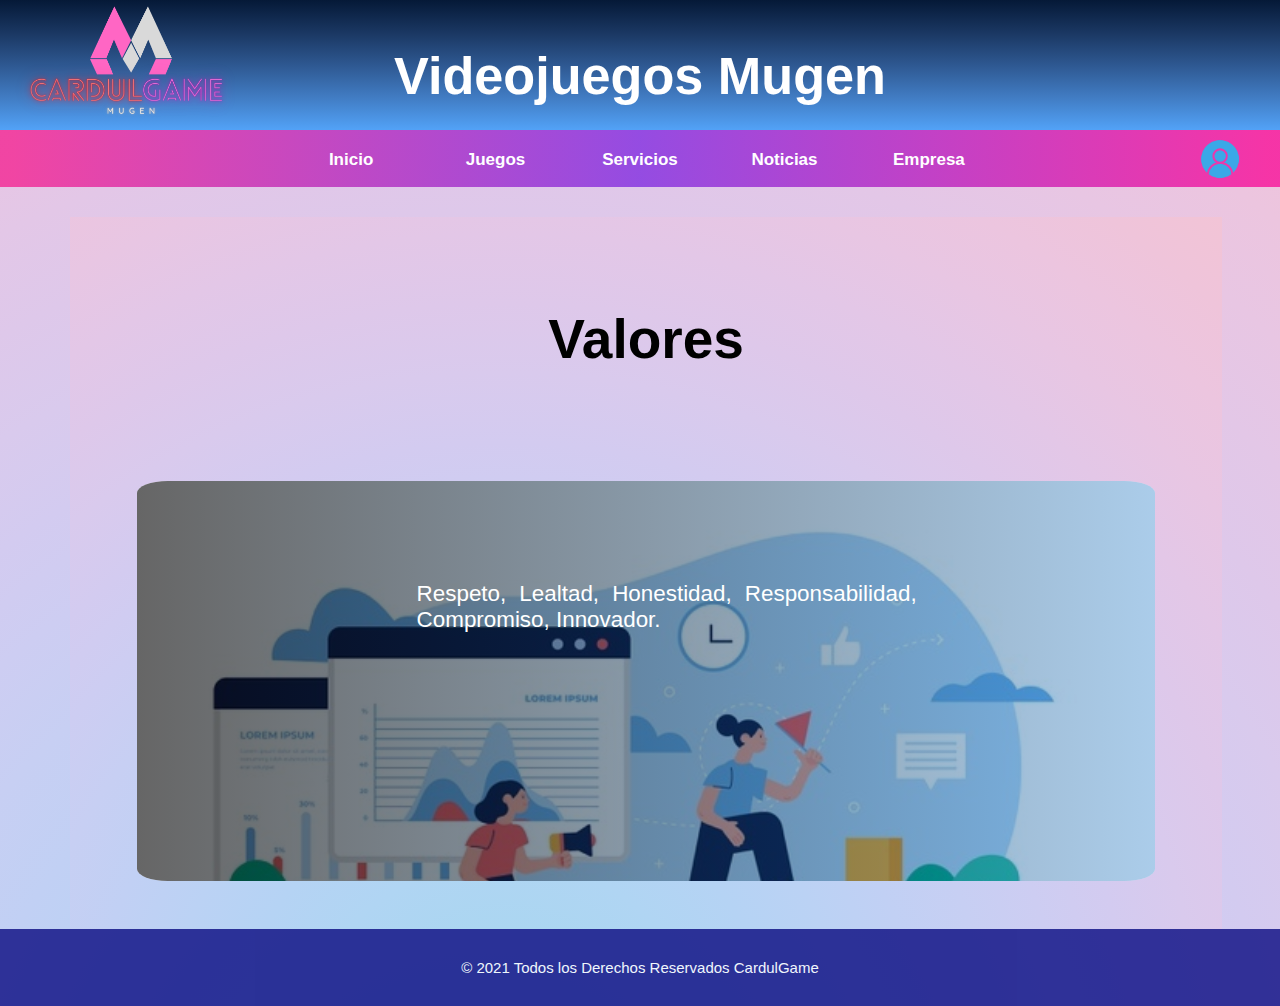
<file: valores.html>
<!DOCTYPE html>
<html lang="es">
<head>
    <link rel="icon" href="images/favicon.png" type="images/png"/>
    <meta charset="UTF-8">
    <meta http-equiv="X-UA-Compatible" content="IE=edge">
    <meta name="viewport" content="width=device-width, initial-scale=1.0">
    <meta http-equiv="Cache-Control" content="no-cache" />
    <meta name="robots" content="Index, Follow"/>
    <meta name="description" lang="es" content="Proyecto Web de Videojuegos Mugen" />
    <meta name="keywords" content="Videojuegos, Mugen, Sitio, Noticias, Tecnología, Plataforma"/>
    <meta name="revised" content="03/11/2021" />
    <meta http-equiv="refresh" content="64"/>
    <meta name="copyright" content="CardulceGame"/>
    <meta name="revisit" content="1"/>
    <meta name="organization" content="CardulGame"/>
    <meta name="robots" content="follow"/>
    <meta name="distribution" content="global"/>
    
    <title>Videojuego Mugen </title>
    <link rel="stylesheet" type="text/css" href="css/estiloempresa.css" media="all">
</head>

<body>
    <header> <h1> Videojuegos Mugen</h1> </header>
    <!--Barra de navegación-->  
    <nav>
        <ul>
            <li><a href="index.html">Inicio</a></li>
            <li><a href="#">Juegos</a>
                <ul>
                    <li><a href="naruto.html">Naruto</a></li>
                    <li><a href="jumpforce.html">JumForce</a></li>
                    <li><a href="dragonball.html">Dragon Ball</a></li>
                    <li><a href="promedio.html">Valoración</a></li>
                </ul>
            </li>

            <li><a href="#">Servicios</a>
                <ul>
                    <li><a href="contacto.html">Formulario</a></li>
                    <li><a href="#">Mapa del Sitio</a></li>
                    <li><a href="#">Documentos Oficiales</a></li>
                    <li><a href="testimonio.html">Testimonios</a></li>
                    <li><a href="albummvc.html">Álbum</a></li>
                </ul>
            </li>

            <li><a href="#">Noticias</a>
                <ul>
                    <li><a href="#">Remodelación</a></li>
                    <li><a href="mantenimiento.html">Aviso de Mantenimiento</a></li>
                    <li><a href="#">Actualizaciones</a></li>
                </ul>
            
            </li>
            <li><a href="#">Empresa</a>
                <ul>
                    <li><a href="staff.html">Equipo de Trabajo</a></li>
                    <li><a href="mision.html">Misión</a></li>
                    <li><a href="vision.html">Visión</a></li>
                    <li><a href="valores.html">Valores</a></li>
                    <li><a href="ubicacion.html">Ubicación</a></li>
                </ul>
            
            </li>
        </ul>
        <a href="index.html"><img id="img"src="images/cardulgame.png" alt="Logotipo CARDULGAME"></a>
        <a href="login.html"><img id="imgusuario" src="images/iniciarsesion.png" alt="Iniciar Sesión"></a>
    </nav>

        <section>       
            <!-- Articulos Principales-->      
           <h1>Valores</h1>
           <article>
           <div class="container-portada3">
               <div class="capa-gradient"> </div>
                   <div class="container-details">
                       <div class="details">
                           <p >
                            Respeto, Lealtad, Honestidad, Responsabilidad, Compromiso, Innovador.
                       </div>
                   </div>
           </div>
           </article>
    </section> 

    <footer>
        <p id="textofooter"> © 2021 Todos los Derechos Reservados CardulGame</p>
    </footer>

</body>
</html>
</file>
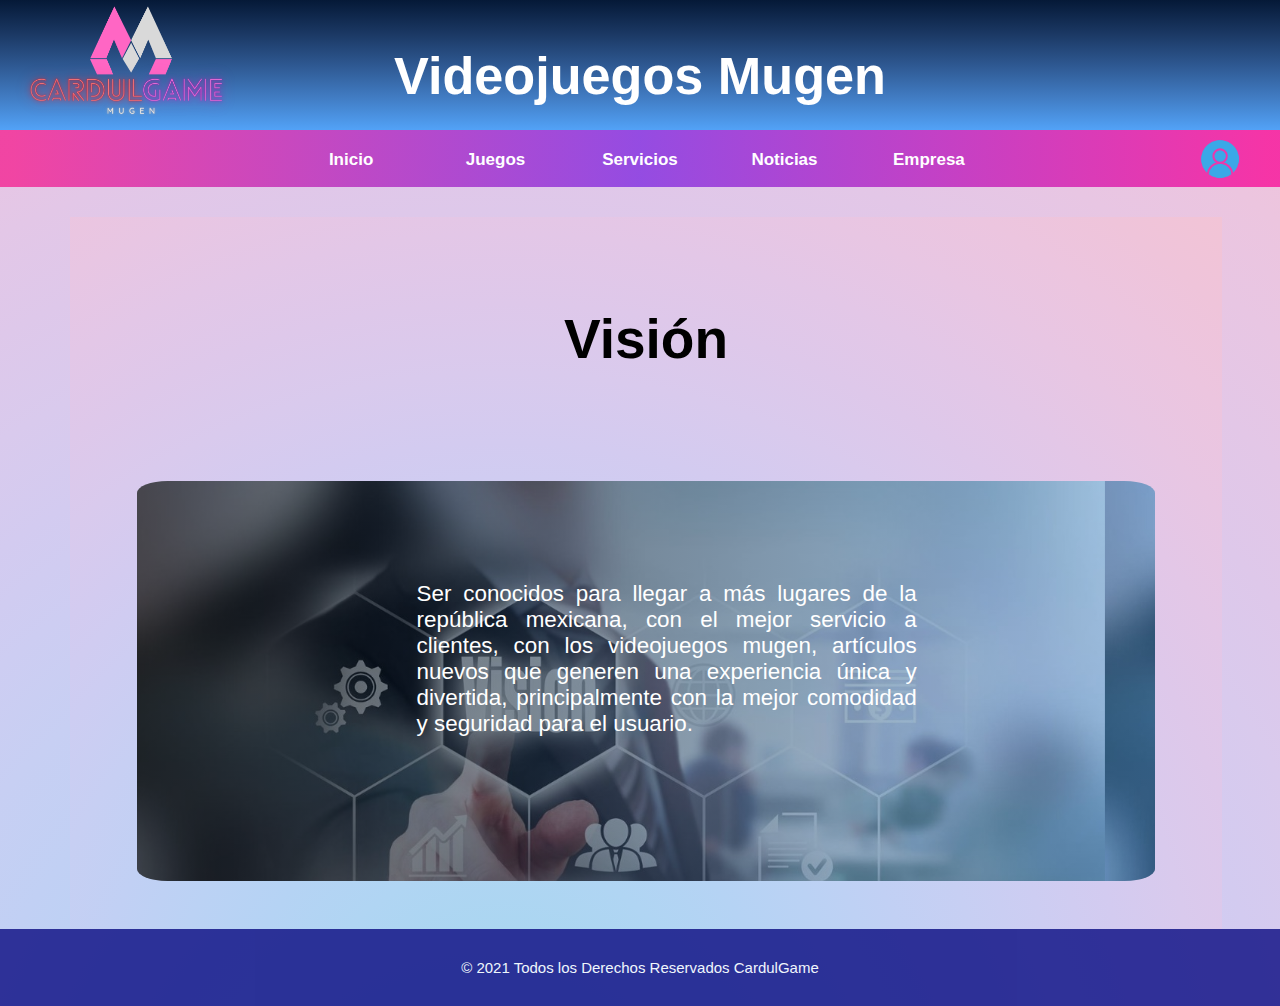
<file: vision.html>
<!DOCTYPE html>
<html lang="es">
<head>
    <link rel="icon" href="images/favicon.png" type="images/png"/>
    <meta charset="UTF-8">
    <meta http-equiv="X-UA-Compatible" content="IE=edge">
    <meta name="viewport" content="width=device-width, initial-scale=1.0">
    <meta http-equiv="Cache-Control" content="no-cache" />
    <meta name="robots" content="Index, Follow"/>
    <meta name="description" lang="es" content="Proyecto Web de Videojuegos Mugen" />
    <meta name="keywords" content="Videojuegos, Mugen, Sitio, Noticias, Tecnología, Plataforma"/>
    <meta name="revised" content="03/11/2021" />
    <meta http-equiv="refresh" content="64"/>
    <meta name="copyright" content="CardulceGame"/>
    <meta name="revisit" content="1"/>
    <meta name="organization" content="CardulGame"/>
    <meta name="robots" content="follow"/>
    <meta name="distribution" content="global"/>
    
    <title>Videojuego Mugen </title>
    <link rel="stylesheet" type="text/css" href="css/estiloempresa.css" media="all">
</head>

<body>
    <header> <h1> Videojuegos Mugen</h1> </header>
    <!--Barra de navegación-->  
    <nav>
        <ul>
            <li><a href="index.html">Inicio</a></li>
            <li><a href="#">Juegos</a>
                <ul>
                    <li><a href="naruto.html">Naruto</a></li>
                    <li><a href="jumpforce.html">JumForce</a></li>
                    <li><a href="dragonball.html">Dragon Ball</a></li>
                    <li><a href="promedio.html">Valoración</a></li>
                </ul>
            </li>

            <li><a href="#">Servicios</a>
                <ul>
                    <li><a href="contacto.html">Formulario</a></li>
                    <li><a href="">Mapa del Sitio</a></li>
                    <li><a href="">Documentos Oficiales</a></li>
                    <li><a href="testimonio.html">Testimonios</a></li>
                    <li><a href="albummvc.html">Álbum</a></li>
                </ul>
            </li>

            <li><a href="#">Noticias</a>
                <ul>
                    <li><a href="#">Remodelación</a></li>
                    <li><a href="mantenimiento.html">Aviso de Mantenimiento</a></li>
                    <li><a href="#">Actualizaciones</a></li>
                </ul>
            
            </li>
            <li><a href="#">Empresa</a>
                <ul>
                    <li><a href="staff.html">Equipo de Trabajo</a></li>
                    <li><a href="mision.html">Misión</a></li>
                    <li><a href="vision.html">Visión</a></li>
                    <li><a href="valores.html">Valores</a></li>
                    <li><a href="ubicacion.html">Ubicación</a></li>
                </ul>
            
            </li>
        </ul>
        <a href="index.html"><img id="img" src="images/cardulgame.png" alt="Logotipo CARDULGAME"></a>
        <a href="login.html"><img id="imgusuario" src="images/iniciarsesion.png" alt="Iniciar Sesión"></a>
    </nav>

        <section>       
            <!-- Articulos Principales-->      
           <h1> Visión </h1>
           <article >
           <div class="container-portada1">
               <div class="capa-gradient"> </div>
                   <div class="container-details">
                       <div class="details">
                           <p >
                               Ser conocidos para llegar a más lugares de la república mexicana, con el mejor servicio a clientes, 
                               con los videojuegos mugen, artículos nuevos que generen una experiencia única y divertida, 
                               principalmente con la mejor comodidad y seguridad para el usuario.
                       </div>
                   </div>
           </div>
           </article>
    </section> 

    <footer>
        <p id="textofooter">© 2021 Todos los Derechos Reservados CardulGame</p>
    </footer>

</body>
</html>
</file>
<file: css/estilo.css>
/* Inicio de CSS para Proyecto Videojuegos Mugen */
/* Programación Web */
/* Miercoles 06 de Noviembre de 2021 */

*{
    margin:auto;
    padding: 0;
    font-family: arial;
}

body{
    margin:0px;
    padding: 0px;
    background-color: #fff;
}
/*Cabecera del Documento */
header
    {
    background-image: linear-gradient(to bottom, #051937, #1a3762, #2e5891, #417cc3, #52a2f7);
    text-align: center;
    text-decoration: bold;
    font-size: 18px;
    color:#ffffff;
    height: 90px;
    padding-top: 20px;
    padding-bottom: 20px;

    }

@font-face{
	font-family:Tarrget3D ;
	src:url(../fonts/Tarrget3D.otf) ;
    }

header h1
    {
    text-align: center;
    color: #ffffff;
    padding: 0.5em;
    font-size: 3.2em;
    font-family: Tarrget3D;
    }

#img{
    margin: 0 auto 0 auto;
    width: 260px;
    height: 260px;
    float: left;
    position: relative;
    top: -250px;
    left: -5px;
    }

#imgusuario{
    margin: 0 auto 0 auto;
    height: 40px;
    float: right;
    position: relative;
    top: -48px;
    right: 40px;
    }

/*Nav*/
nav
    {
    background: rgb(242,53,155);
    background: linear-gradient(90deg, rgba(242,53,155,0.8911939775910365) 1%, 
    rgba(127,41,224,0.7791491596638656) 50%, rgba(246,43,163,0.938813025210084) 99%);
    min-height: 2.2em;
    text-align: center;
    padding-top: 0px;
    box-sizing: border-box;
    }

nav a{ /*control de letras del menú*/
    text-decoration:none;
    font-size:17px;
    font-family: Arial, Helvetica, sans-serif;
    font-weight:bold;
    color:#fff;
    }
          
nav li{ 
    /*Control de cuadros del menú*/
    display:inline-block;
    width: 7.5em;
    height: 2.0em;
    padding:5px 10px;
    padding-top: 20px;
    text-align:center;
    color:#fff; /*letra del cuadro*/
    position:relative;
    nav-left: 10px;
}
          
nav li:hover{ 
    /* Al pasar el cursor cambia de color*/
    background-color:rgb(255, 130, 255);
    border-radius: 6px;
    }
          
nav li>ul{
    display:none;
    }

nav li:hover>ul{
    display:block;
    position:absolute;
    top:56px;
    left:0px;
    background-image: radial-gradient(circle at 50% -20.71%, #fe8f62 0,
    #ff8564 8.33%, #ff7967 16.67%, #ff6c6b 25%, #fd5e6e 33.33%, 
    #f84e73 41.67%, #f23c78 50%, #ea287e 58.33%, #e10e86 66.67%, #d6008f 
    75%, #ca0098 83.33%, #bb00a3 91.67%, #aa00ae 100%);
    opacity: .9;
}

/*Saludo */

#saludo{
    position: absolute;
    width: 150px;
    left: 1180px;
    top: 40px;
}
#saludos{
    position: relative;
    left: 20px;
}

@font-face{
    font-family:saludo;
    src:url(../fonts/saludo.otf) ;
    }

#txtsaludos{
    font-family: saludo;
    font-size: 19pt;
    color: rgb(250, 240, 249);
    position: absolute;
    bottom: 70px;
    left: 10px;
    padding: 8px;
    
}

/*Sector principal*/
section
    {
    width: 75%;
    background-image: radial-gradient(circle at 37.72% 119.64%, #a4d8ec 0,
    #a7d7ef 6.25%, #abd6f1 12.5%, #b0d5f3 18.75%, #b5d3f4 25%, #bbd2f4 
    31.25%, #c1d0f4 37.5%, #c7cff3 43.75%, #cdcdf2 50%, #d3cbf0 56.25%, 
    #d9caed 62.5%, #dec8ea 68.75%, #e3c7e7 75%, #e8c6e3 81.25%, #ecc5df 87.5%,
    #efc4da 93.75%, #f2c4d6 100%);
    float: left;
    margin-left: -260px;
    }

section h1
    {
    text-align: center;
    padding: 0.5em;
    color:#000000;
    font-size: 30px;
    font-family: Nineteen;
    font-weight: bold;
    
    }       
    
section h2
    {
    text-align: center;
    padding: 0.2em;
    color:#fd7b11;
    font-size: 1.7em;
    font-family: Nineteen;
    }         

article
    {
    margin: 0.3em 0.3em;
    padding: 0.8em 0.3em;
    border: rgb(248, 56, 239) 3px outset;
    }

article p 
    {
    text-align: center;
    font-size: 1.1em;
    margin: 0 50px auto 50px;
    }

#imggamer{
    height: 400px;
    position: initial;
    margin: -80px auto -30px 100px;
    }
    
 #imgmando{
    height: 245px;
    position: initial;
    margin: 30px 150px 0px 0px;
    float: right;
    }

#imgdragon{
    height: 300px;
    position: relative;
    top: 15px;
    right: -30px;
    margin: 0 0 50px 0;
    }

#imgjumforce{
    height: 290px;
    position: relative;
    top: 15px;
    right: -70px;
    border-radius: 10px;
    margin: 0 0 50px 0;
    }

#imgnaruto{
    height: 290px;
    position: relative;
    top: 15px;
    right: -100px;
    border-radius: 10px;
    margin: 0px 0 50px -8px;
    }

#contenedor{
    width: 250px;
    display: flex;
    justify-content: center;
    align-items: center;
    height: 100vh;
    position: relative;
    left: 410px;
    top: 220px;
    margin: -36%;
    
}

#contenedor2{
    width: 250px;
    display: flex;
    justify-content: center;
    align-items: center;
    height: 100vh;
    position: relative;
    left: 715px;
    bottom: 50px;
    margin: -36%;
}

#contenedor3{
    width: 250px;
    display: flex;
    justify-content: center;
    align-items: center;
    height: 100vh;
    position: relative;
    left: 1058px;
    top: -281px;
    margin: -40%;
}

figure{
    position: relative;
    height: 250px;
    width: 350px;
    overflow: hidden;
    border-radius: 6px;
    box-shadow: 0px 1px 1px
    rgba(0,0,0,0.50);
    cursor: pointer;
}

figure img{
    height: 170px;
    transition: all 500ms ease-out;
    position: relative;
    bottom: -35px;
}

figure .capa{
    position: absolute;
    top:0;
    width: 100%;
    height: 100%;
    background: rgba(68, 68, 68, 0.7);
    transition: all 0ms ease-out;
    opacity:0;
    visibility: hidden;
    text-align: center;
    color: #fff;
}

figure:hover > .capa{
    opacity: 1;
    visibility: visible;
}

figure:hover > .capa h3{
    margin-top: 70px;
    margin-bottom: 15px;
    text-align: center;
    color: #fff;
}

#imgtecnologia{
    height: 120px;
    position: relative;
    top: 15px;
    right: -100px;
    border-radius: 10px;
    margin: 0px 0 50px -8px;
}

.apartado1 {
    width: 205px;
    height: 300px;
    margin-left: 30%;
    position: relative;
    left: 260px;
    margin: -16%;
    bottom: -190px;
}

.apartado2 {
    width: 205px;
    height: 300px;
    margin-left: 30%;
    position: relative;
    left: 540px;
    margin: -16%;
    top: 48px;
}
.apartado3 {
    width: 205px;
    height: 400px;
    margin-left: 30%;
    position: relative;
    left: 820px;
    margin: -16%;
    top: -93px;
}

.parrafotec{
    margin: 0 auto 0 auto;
    color:black;
    font-size: 10pt;
    text-align: justify;
    padding: 4px;
}
.img{
    height: 100px;
    padding-left: 35px;
}

.img:hover{
    -webkit-transform:scale(1.1);
    transform:scale(1.1);
}

.img2{
    height: 100px;
    padding-left: 44px;
}

.img2:hover{
    -webkit-transform:scale(1.1);
    transform:scale(1.1);
}

.img3{
    height: 100px;
    padding-left: 61px;
    margin-bottom: 10px;
}

.img3:hover{
    -webkit-transform:scale(1.1);
    transform:scale(1.1);
}

.h5{
    text-align: center;
    font-weight: bold;
    font-size: 15px;
}

aside{
    background-color: #80808065;
    width: 25%;
    height: 2485px;
    float: left;
    margin-top: -40px;
    }

.imgaside{
    height: 116px;
    margin-left: 9px;
    margin-top: 5px;
    border-radius: 10px;
}

.anuncio
    {
    margin: 20px;
    padding: 38px;
    background-image: radial-gradient(circle at 50% -20.71%, #bae0e6 0,
    #bbe0e9 6.25%, #bcdfeb 12.5%, #bedfed 18.75%, #c0deef 25%, 
    #c3ddf0 31.25%, #c6dcf1 37.5%, #c9dbf2 43.75%, #cddaf2 50%, 
    #d1d9f2 56.25%, #d5d8f1 62.5%, #d9d7f0 68.75%, #ddd6ee 75%, 
    #e1d5ed 81.25%, #e4d4ea 87.5%, #e8d3e8 93.75%, #ebd2e5 100%);
    border-radius: 10px;
    }

#calendario
    {
    margin: 20px;
    padding: 38px;
    background-image: radial-gradient(circle at 50% -20.71%, #bae0e6 0,
    #bbe0e9 6.25%, #bcdfeb 12.5%, #bedfed 18.75%, #c0deef 25%, 
    #c3ddf0 31.25%, #c6dcf1 37.5%, #c9dbf2 43.75%, #cddaf2 50%, 
    #d1d9f2 56.25%, #d5d8f1 62.5%, #d9d7f0 68.75%, #ddd6ee 75%, 
    #e1d5ed 81.25%, #e4d4ea 87.5%, #e8d3e8 93.75%, #ebd2e5 100%);
    border-radius: 10px;
    height: 280px;
    }

@font-face{
	    font-family:Balgruf;
	    src:url(../fonts/Balgruf.ttf) ;
        }

#calendario h1{
    text-align: center;
    font-size: 22pt;
    font-family: Balgruf;
    color: #051937;
    position: relative;
    top: 20px;
}

.anuncio h1
    {
    text-align: center;    
    font-size: 14px;
    }

.anuncio p
    {
    text-align: justify;    
    font-size: 12px;
    }

footer
    {
    clear:both;
    background-color: #090981;
    opacity: .8;
    }

footer
    {
    text-align: center;
    font-size: 0.8em;
    color: #000000;
    padding: 30px;
    
    }

#textofooter{
    font-size: 15px;
    color: #fff;

}

/* Estilos del Calendario */
         
.mifecha {
    background-image: linear-gradient(to top, #e2e7a6, #f1bf91, #e99b99, #c284a9, #8179ac);
    padding: 3px;
    width: 230px;
    text-align: center;
    font-family: Tahoma;
    font-size: 12pt;
    border-radius: 10px;
    position: absolute;
    left: 1060px;
    top: 350%;
    margin-top: 25px;
    box-shadow: 6px 6px 6px rgb(124, 122, 122);
    
}
.mifecha:hover {
    filter: saturate(180%);
 }

@font-face{
font-family:Magic ;
src:url(../fonts/Magic.otf) ;
}

.mifecha .anno {

    color: #fffafa;
    padding: 2px;
    font-size: 30pt;
    margin-bottom: 3px;
    letter-spacing: 2px;
    font-weight: bold;
    font-family: Magic;
    text-shadow: 3px 3px 3px #000;
}

.mifecha .dia {
    background-color: #bb69cf9a;
    color: #ffffff;
    font-size: 300%;
    padding: 2px 8px 2px;
    margin-bottom: 3px;
    font-weight: bold;
    text-shadow: 2px 2px 2px #000;
    width: 70px;
    height: 60px;
    border-radius: 50%;
}

.mifecha .mes {
    color: #fffafa;
    padding: 2px;
    font-size: 30pt;
    margin-bottom: 3px;
    letter-spacing: 2px;
    font-weight: bold;
    font-family: Magic;
    text-shadow: 3px 3px 3px #000;
}
/* ****************************************************  */

/* Estilo del Reloj */

@font-face{
    font-family:Nineteen;
    src:url(../fonts/Nineteen.ttf) ;
    }
#form{
    background-color: rgb(37, 3, 68); 
    color:rgb(120, 229, 248);
    font-family: Tahoma; 
    font-size: 14pt; 
    text-align: center; 
    width: 180px;
    height: 40px;
    position: relative;
    left: 20px;
    font-family: Nineteen;
    border-radius: 10px;
    text-shadow: 1.5px 1.5px 1.5px rgb(185, 183, 183);
    box-shadow: 6px 6px 6px rgb(165, 163, 163);
}

#form:hover {
    -webkit-transform:scale(1.3);
    transform:scale(1.3);
 }

 /***** Estilo del Reloj Analógico *****/

 .reloj {
	padding: 60px;
	background-image: url("../images/gis1.png");
    position: relative;
    left: -9px;
    top: 15px;
	width: 100px;
	height: 100px;
	border-radius: 370px;
	background-size: 100%;
	border: 10px solid rgb(10, 73, 92);
    box-shadow: 1px 5px 5px 1px rgb(7, 148, 153);
	display: flex;
	margin: auto;
}

.reloj img {
	position: absolute;
	height: 100px;
	transition: all 0.5s;
}

.reloj #minutos   {
	position: absolute;
}
.reloj #segundos {
	position: absolute;
}

.flex {
	display: flex;
}

.flex .contenido {
	margin: 0;
	padding: 0;
	flex: 4 4;
}
.flex .contenido:first-child {
	flex: 5 5;
}
</file>
<file: css/estilocontacto.css>
/* Inicio de CSS para Proyecto Videojuegos Mugen */
/* Programación Web */
/* Miercoles 06 de Noviembre de 2021 */

*{
    margin:auto;
    padding: 0;
    font-family: arial;
}

body{
    margin:0px;
    padding: 0px;
    background-image: radial-gradient(circle at 37.72% 119.64%, #a4d8ec 0,
    #a7d7ef 6.25%, #abd6f1 12.5%, #b0d5f3 18.75%, #b5d3f4 25%, #bbd2f4 
    31.25%, #c1d0f4 37.5%, #c7cff3 43.75%, #cdcdf2 50%, #d3cbf0 56.25%, 
    #d9caed 62.5%, #dec8ea 68.75%, #e3c7e7 75%, #e8c6e3 81.25%, #ecc5df 87.5%,
    #efc4da 93.75%, #f2c4d6 100%);
}
/*Cabecera del Documento */
header
    {
    background-image: linear-gradient(to bottom, #051937, #1a3762, #2e5891, #417cc3, #52a2f7);
    text-align: center;
    text-decoration: bold;
    font-size: 18px;
    color:#ffffff;
    height: 90px;
    padding-top: 20px;
    padding-bottom: 20px;
    }

header h1
    {
    text-align: center;
    color: #ffffff;
    padding: 0.5em;
    font-size: 2.9em;
    }

#img{
    margin: 0 auto 0 auto;
    width: 260px;
    height: 260px;
    float: left;
    position: relative;
    top: -250px;
    left: -5px;
    }

#imgusuario{
    margin: 0 auto 0 auto;
    height: 40px;
    float: right;
    position: relative;
    top: -48px;
    right: 40px;
    }

/*Nav*/
nav
    {
    background: rgb(242,53,155);
    background: linear-gradient(90deg, rgba(242,53,155,0.8911939775910365) 1%, 
  rgba(127,41,224,0.7791491596638656) 50%, rgba(246,43,163,0.938813025210084) 99%);
    min-height: 2.2em;
    text-align: center;
    padding-top: 0px;
    box-sizing: border-box;
    }

nav a{ /*control de letras del menú*/
    text-decoration:none;
    font-size:17px;
    font-family: Arial, Helvetica, sans-serif;
    font-weight:bold;
    color:#fff;
    }
          
nav li{ 
    /*Control de cuadros del menú*/
    display:inline-block;
    width: 7.5em;
    height: 2.0em;
    padding:5px 10px;
    padding-top: 20px;
    text-align:center;
    color:#fff; /*letra del cuadro*/
    position:relative;
    nav-left: 10px;
}
          
nav li:hover{ 
    /* Al pasar el cursor cambia de color*/
    background-color:rgb(255, 130, 255);
    border-radius: 6px;
    }
          
nav li>ul{
    display:none;
    }

nav li:hover>ul{
    display:block;
    position:absolute;
    top:56px;
    left:0px;
    background-image: radial-gradient(circle at 50% -20.71%, #fe8f62 0,
    #ff8564 8.33%, #ff7967 16.67%, #ff6c6b 25%, #fd5e6e 33.33%, 
    #f84e73 41.67%, #f23c78 50%, #ea287e 58.33%, #e10e86 66.67%, #d6008f 
    75%, #ca0098 83.33%, #bb00a3 91.67%, #aa00ae 100%);
    opacity: .9;
    } 

section
    {
    width: 90%;
	margin-left: -120px;
	margin-top: 200px;
    }

section h1 {
    text-align: center;
    padding: 1em;
    color: rgb(0, 0, 0);
    font-size: 3.8em;
	font-family:Arial, Helvetica, sans-serif;
    }

h1.title{ 
	font-family:Tahoma, cursive; 
	padding:0px; 
	text-shadow: black 2px 2px 2px;
	color: #353434;
}

.logo img{
	width: 240px;
	height: 240px;
    margin-left: 20px;
}
.logo img:hover {
    -webkit-transform:scale(1.3);
    transform:scale(1.3);
}

.contenedor{
  
    top: 50%;
    width: 100%;
    padding: 0px 0px;
    margin: 0px;
    position: static;
    margin-top: -115px;
    margin-bottom: 20px;
}

.contacto-form{
   display: flex;
   max-width: 550px;
   margin: 0 auto;
   background-image: linear-gradient(to right, #3c9fb1a6, #2f0749);
   padding: 30px;
   border-radius: 10px;
   box-shadow: 0 0 10px rgba(0, 0, 0, 0.952);
}

.input-fields{
   display: flex;
   flex-direction: column;
   margin-right: 8%;

}

.input-fields{
   width: 48%;

}


.mensaje{
   width: 48%;
   margin-bottom: 10px;

}

.input-fields .input,
.email,
.mensaje textarea{
   margin: 10px 0;
   background: transparent;
   border: 0px;
   border-bottom: 2px solid #63007c;
   padding: 10px;
   color: #f7f3f3;
   width: 100%;
   font-family: Tahoma;
   margin-bottom: 30px;
   font-weight: bold;
}

.mensaje textarea{
  height: 212px;
}

::-webkit-input-placeholder {
  /* Chrome/Opera/Safari */
  color: #ffffff;
}
::-moz-placeholder {
  /* Firefox 19+ */
  color: #c5ecfd;
}
:-ms-input-placeholder {
  /* IE 10+ */
  color: #c5ecfd;
}

.boton {
  background: #500168;
  text-align: center;
  padding: 15px;
  border-radius: 5px;
  color: #fff;
  cursor: pointer;
  text-transform: uppercase;
}

@media screen and (max-width: 600px){

.contact-form{
  flex-direction: column;
}

.msg textarea{
  height: 80px;
}

.input-fields,
.msg{
  width: 100%;
}

}

input[type="submit"] {
  background: none;
  border: none;
  background: #0a9797f1;
  color: #fff;
  width: 90%;
  font-size: 14px;
  padding: 10px 0;
  font-family: Tahoma;
  border-radius: 10px;
  transition: all .5s ease;
  margin: 10px;
}

input[type="submit"]:hover {
  background: #6f40a5;
}
h3{
  font-family: Tahoma;
  font-size: 12pt;
  color: #f8cff3;
  text-align: center;
}
#logotext{
  margin-left: 130px;
}

footer{
  clear:both;
  background-color: #090981;
  opacity: .8;
}

footer{
  text-align: center;
  font-size: 0.8em;
  color: #000000;
  padding: 30px;
}

#textofooter{
  font-size: 15px;
  color: #fff;
}
</file>
<file: css/registro.css>
/* Inicio de CSS para Proyecto Videojuegos Mugen */
/* Programación Web */
/* Miercoles 06 de Noviembre de 2021 */

*{
    margin:auto;
    padding: 0;
    font-family: arial;
}

body{
    margin:0px;
    padding: 0px;
    background-image: radial-gradient(circle at 37.72% 119.64%, #a4d8ec 0,
    #a7d7ef 6.25%, #abd6f1 12.5%, #b0d5f3 18.75%, #b5d3f4 25%, #bbd2f4 
    31.25%, #c1d0f4 37.5%, #c7cff3 43.75%, #cdcdf2 50%, #d3cbf0 56.25%, 
    #d9caed 62.5%, #dec8ea 68.75%, #e3c7e7 75%, #e8c6e3 81.25%, #ecc5df 87.5%,
    #efc4da 93.75%, #f2c4d6 100%);

}
/*Cabecera del Documento */
header
    {
    background-image: linear-gradient(to bottom, #051937, #1a3762, #2e5891, #417cc3, #52a2f7);
    text-align: center;
    text-decoration: bold;
    font-size: 18px;
    color:#ffffff;
    height: 90px;
    padding-top: 20px;
    padding-bottom: 20px;
    }

header h1
    {
    text-align: center;
    color: #ffffff;
    padding: 0.5em;
    font-size: 2.9em;
    }

#img{
    margin: 0 auto 0 auto;
    width: 260px;
    height: 260px;
    float: left;
    position: relative;
    top: -250px;
    left: -5px;
    }

#imgusuario{
    margin: 0 auto 0 auto;
    height: 40px;
    float: right;
    position: relative;
    top: -48px;
    right: 40px;
    }

/*Nav*/
nav
    {
    background: rgb(242,53,155);
    background: linear-gradient(90deg, rgba(242,53,155,0.8911939775910365) 1%, 
    rgba(127,41,224,0.7791491596638656) 50%, rgba(246,43,163,0.938813025210084) 99%);
    min-height: 2.2em;
    text-align: center;
    padding-top: 0px;
    box-sizing: border-box;
    }

nav a{ /*control de letras del menú*/
    text-decoration:none;
    font-size:17px;
    font-family: Arial, Helvetica, sans-serif;
    font-weight:bold;
    color:#fff;
    }
          
nav li{ 
    /*Control de cuadros del menú*/
    display:inline-block;
    width: 7.5em;
    height: 2.0em;
    padding:5px 10px;
    padding-top: 20px;
    text-align:center;
    color:#fff; /*letra del cuadro*/
    position:relative;
    nav-left: 10px;
}
          
nav li:hover{ 
    /* Al pasar el cursor cambia de color*/
    background-color:rgb(255, 130, 255);
    border-radius: 6px;
    }
          
nav li>ul{
    display:none;
    }

nav li:hover>ul{
    display:block;
    position:absolute;
    top:56px;
    left:0px;
    background-image: radial-gradient(circle at 50% -20.71%, #fe8f62 0,
    #ff8564 8.33%, #ff7967 16.67%, #ff6c6b 25%, #fd5e6e 33.33%, 
    #f84e73 41.67%, #f23c78 50%, #ea287e 58.33%, #e10e86 66.67%, #d6008f 
    75%, #ca0098 83.33%, #bb00a3 91.67%, #aa00ae 100%);
    opacity: .9;
}

section{
    width: 75%;
    float: left;
    margin-left: -100px;
}

.form-login{
    width: 30%;
    height: -340px;
    background: #4d4d4e;
    margin: 35px;
    margin-left: 175px;
    margin-top: 30px;
    box-shadow: 7px 13px 37px #000;
    padding: 20px 30px;
    border-top: 4px solid #017bab;
    color: white;
}

.form-login h5{
    margin: 0;
    text-align: center;
    height: 40px;
    margin-bottom: 30px;
    border-bottom: 1px solid;
    font-size: 25px;
}

.controls{
    width: 100%;
    border: 1px solid #017bab;
    margin-bottom: 20px;
    padding: 11px 2px 11px 5px;
    background: #25232233;
    color: white;
    font-size: 14px;
    
}

.buttons{
    width: 100%;
    height: 40px;
    background: #017bab;
    border: none;
    color:white;
    margin-bottom: 16px;
}

.form-login p{
    height: 40px;
    text-align: center;
    
}

.loginp
{
    height: 40px;
    text-align: center;
    border-bottom: 1px solid;
}

.form-login a{
    color: white;
    text-decoration: none;
    font-size: 14px;
}

.form-login a:hover{
    text-decoration: underline;
} 

.form-login .buttons:hover{
    color: rgba(255, 255, 255, 1) !important;
    box-shadow: 0 4px 16px rgba(49, 138, 172, 1);
    transition: all 0.2s ease;
} 

footer
    {
    clear:both;
    background-color: #090981;
    opacity: .8;
    }

footer
    {
    text-align: center;
    font-size: 0.8em;
    color: #000000;
    padding: 30px;
    }

#textofooter{
    font-size: 15px;
    color: #fff;

}
</file>
<file: css/mantenimiento.css>
/* Inicio de CSS para Proyecto Videojuegos Mugen */
/* Programación Web */
/* Miercoles 06 de Noviembre de 2021 */

*{
    margin:auto;
    padding: 0;
    font-family: arial;
    
}

body{
    margin:0px;
    padding: 0px;
    background-image: radial-gradient(circle at 37.72% 119.64%, #a4d8ec 0,
    #a7d7ef 6.25%, #abd6f1 12.5%, #b0d5f3 18.75%, #b5d3f4 25%, #bbd2f4 
    31.25%, #c1d0f4 37.5%, #c7cff3 43.75%, #cdcdf2 50%, #d3cbf0 56.25%, 
    #d9caed 62.5%, #dec8ea 68.75%, #e3c7e7 75%, #e8c6e3 81.25%, #ecc5df 87.5%,
    #efc4da 93.75%, #f2c4d6 100%);
    }

/*Cabecera del Documento */
header
    {
    background-image: linear-gradient(to bottom, #051937, #1a3762, #2e5891, #417cc3, #52a2f7);
    text-align: center;
    text-decoration: bold;
    font-size: 18px;
    color:#ffffff;
    height: 90px;
    padding-top: 20px;
    padding-bottom: 20px;
    }

header h1
    {
    text-align: center;
    color: #ffffff;
    padding: 0.5em;
    font-size: 2.9em;
    }

#img{
    margin: 0 auto 0 auto;
    width: 260px;
    height: 260px;
    float: left;
    position: relative;
    top: -250px;
    left: -5px;
    }

#imgusuario{
    margin: 0 auto 0 auto;
    height: 40px;
    float: right;
    position: relative;
    top: -48px;
    right: 40px;
    }

/*Nav*/
nav
    {
    background: rgb(242,53,155);
    background: linear-gradient(90deg, rgba(242,53,155,0.8911939775910365) 1%, 
    rgba(127,41,224,0.7791491596638656) 50%, rgba(246,43,163,0.938813025210084) 99%);
    min-height: 2.2em;
    text-align: center;
    padding-top: 0px;
    box-sizing: border-box;
    }

nav a{ /*control de letras del menú*/
    text-decoration:none;
    font-size:17px;
    font-family: Arial, Helvetica, sans-serif;
    font-weight:bold;
    color:#fff;
    }
          
nav li{ 
    /*Control de cuadros del menú*/
    display:inline-block;
    width: 7.5em;
    height: 2.0em;
    padding:5px 10px;
    padding-top: 20px;
    text-align:center;
    color:#fff; /*letra del cuadro*/
    position:relative;
    nav-left: 10px;
}
          
nav li:hover{ 
    /* Al pasar el cursor cambia de color*/
    background-color:rgb(255, 130, 255);
    border-radius: 6px;
    }
          
nav li>ul{
    display:none;
    }

nav li:hover>ul{
    display:block;
    position:absolute;
    top:56px;
    left:0px;
    background-image: radial-gradient(circle at 50% -20.71%, #fe8f62 0,
    #ff8564 8.33%, #ff7967 16.67%, #ff6c6b 25%, #fd5e6e 33.33%, 
    #f84e73 41.67%, #f23c78 50%, #ea287e 58.33%, #e10e86 66.67%, #d6008f 
    75%, #ca0098 83.33%, #bb00a3 91.67%, #aa00ae 100%);
    opacity: .9;
    } 

section
    {
    width: 90%;
    background-image: radial-gradient(circle at 37.72% 119.64%, #a4d8ec 0,
    #a7d7ef 6.25%, #abd6f1 12.5%, #b0d5f3 18.75%, #b5d3f4 25%, #bbd2f4 
    31.25%, #c1d0f4 37.5%, #c7cff3 43.75%, #cdcdf2 50%, #d3cbf0 56.25%, 
    #d9caed 62.5%, #dec8ea 68.75%, #e3c7e7 75%, #e8c6e3 81.25%, #ecc5df 87.5%,
    #efc4da 93.75%, #f2c4d6 100%);
	float: left;
	margin-left: 70px;
	margin-top: -230px;
    }

section h1
    {
    text-align: center;
    padding: 0.5em;
    color:#000000;
    font-size: 50px;
    font-family:serif bold;
    font-weight: bold;
    }   

section p{
	font-size: 1em;
	color: #000000;
	margin: 0.6em 0.3em;
    padding: 0.8em 0.3em;
	text-align: center;
	}

article{
    margin: 0.6em 0.3em;
    padding: 0.8em 0.3em;
    }

article p{
    text-align: justify;
    font-size: 1em;
	margin: 0 50px auto 50px;
	color: #000000;
    }

article ul{
	text-align: left;
	padding-left: 100px;
	}

article ul li{
	font-size: 1em;
	}

.parrafo{
	margin: 0 auto 0 auto;
	color:black;
	font-size: 1.1em;
	text-align: justify;
	padding: 4px;
	}

.img{
	width: 230px;
	height: 270px;
	padding-left: 20px;
	border-radius: 5%;
	}

#imgmantenimiento{
	position:static;
	max-width: 100%;
	margin: 10px auto 0px 240px;
	height: 400px;
	}

div.galeria{
	margin: 25px 135px;
	float: left;
	width: 300px;
	padding: 10px;
	}

div.galeria img{
	width: 100%;
	height: auto;
	}

div.galeria:hover{
	border:1px solid lightblue;
	transform: rotate(-4deg);
	}

div.pie{
	text-align: center;
	text-shadow: 2px 2px 5px plum;
	padding: 10px;
	}

footer
    {
    clear:both;
    background-color: #090981;
    opacity: .8;
    }

footer
    {
    text-align: center;
    font-size: 0.8em;
    color: #000000;
    padding: 30px;
    }

#textofooter{
    font-size: 15px;
    color: #fff;
}
</file>
<file: css/estiloempresa.css>
/* Inicio de CSS para Proyecto Videojuegos Mugen */
/* Programación Web */
/* Miercoles 06 de Noviembre de 2021 */

*{
    margin:auto;
    padding: 0;
    font-family: arial;
}

body{
    margin:0px;
    padding: 0px;
    background-image: radial-gradient(circle at 37.72% 119.64%, #a4d8ec 0,
    #a7d7ef 6.25%, #abd6f1 12.5%, #b0d5f3 18.75%, #b5d3f4 25%, #bbd2f4 
    31.25%, #c1d0f4 37.5%, #c7cff3 43.75%, #cdcdf2 50%, #d3cbf0 56.25%, 
    #d9caed 62.5%, #dec8ea 68.75%, #e3c7e7 75%, #e8c6e3 81.25%, #ecc5df 87.5%,
    #efc4da 93.75%, #f2c4d6 100%);
    }
    
/*Cabecera del Documento */
header
    {
    background-image: linear-gradient(to bottom, #051937, #1a3762, #2e5891, #417cc3, #52a2f7);
    text-align: center;
    text-decoration: bold;
    font-size: 18px;
    color:#ffffff;
    height: 90px;
    padding-top: 20px;
    padding-bottom: 20px;
    }

header h1
    {
    text-align: center;
    color: #ffffff;
    padding: 0.5em;
    font-size: 2.9em;
    }

#img{
    margin: 0 auto 0 auto;
    width: 260px;
    height: 260px;
    float: left;
    position: relative;
    top: -250px;
    left: -5px;
    }

#imgusuario{
    margin: 0 auto 0 auto;
    height: 40px;
    float: right;
    position: relative;
    top: -48px;
    right: 40px;
    }

/*Nav*/
nav
    {
    background: rgb(242,53,155);
    background: linear-gradient(90deg, rgba(242,53,155,0.8911939775910365) 1%, 
    rgba(127,41,224,0.7791491596638656) 50%, rgba(246,43,163,0.938813025210084) 99%);
    min-height: 2.2em;
    text-align: center;
    padding-top: 0px;
    box-sizing: border-box;
    }

nav a{ /*control de letras del menú*/
    text-decoration:none;
    font-size:17px;
    font-family: Arial, Helvetica, sans-serif;
    font-weight:bold;
    color:#fff;
    }
          
nav li{ 
    /*Control de cuadros del menú*/
    display:inline-block;
    width: 7.5em;
    height: 2.0em;
    padding:5px 10px;
    padding-top: 20px;
    text-align:center;
    color:#fff; /*letra del cuadro*/
    position:relative;
    nav-left: 10px;
}
          
nav li:hover{ 
    /* Al pasar el cursor cambia de color*/
    background-color:rgb(255, 130, 255);
    border-radius: 6px;
    }
          
nav li>ul{
    display:none;
    }

nav li:hover>ul{
    display:block;
    position:absolute;
    top:56px;
    left:0px;
    background-image: radial-gradient(circle at 50% -20.71%, #fe8f62 0,
    #ff8564 8.33%, #ff7967 16.67%, #ff6c6b 25%, #fd5e6e 33.33%, 
    #f84e73 41.67%, #f23c78 50%, #ea287e 58.33%, #e10e86 66.67%, #d6008f 
    75%, #ca0098 83.33%, #bb00a3 91.67%, #aa00ae 100%);
    opacity: .9;
    } 

section
{
    width: 90%;
    background-image: radial-gradient(circle at 37.72% 119.64%, #a4d8ec 0,
    #a7d7ef 6.25%, #abd6f1 12.5%, #b0d5f3 18.75%, #b5d3f4 25%, #bbd2f4 
    31.25%, #c1d0f4 37.5%, #c7cff3 43.75%, #cdcdf2 50%, #d3cbf0 56.25%, 
    #d9caed 62.5%, #dec8ea 68.75%, #e3c7e7 75%, #e8c6e3 81.25%, #ecc5df 87.5%,
    #efc4da 93.75%, #f2c4d6 100%);
    float: left;
    margin-left: 70px;
    margin-top: -230px;

}

section h1
    {
    text-align: center;
    padding: 0.5em;
    color:#000000;
    font-size: 55px;
    padding-top: 90px;
    font-family:serif bold;
    font-weight: bold;
    }   

article{
    margin: 0.6em 0.3em;
    padding: 0.8em 0.3em;
    margin: 35px;
    margin-top: 70px;
    position: static;
    }

.container-portada1{
    width: 95%;
    height: 400px;
    position: static;
    background-image: url(../images/vision.jpg);
    background-size: 95%;
    animation: movimiento 10s infinite linear alternate;
    border-radius: 3%;
    }

.container-portada2{
    width: 95%;
    height: 400px;
    position: static;
    background-image: url(../images/mision.jpeg);
    background-size: 95%;
    animation: movimiento 10s infinite linear alternate;
    border-radius: 3%;
    }

.container-portada3{
    width: 95%;
    height: 400px;
    position: static;
    background-image: url(../images/valores.jpg);
    background-size: 95%;
    animation: movimiento 10s infinite linear alternate;
    border-radius: 3%;
    }

@keyframes movimiento{
	from{
		background-position: bottom left;
	}to{
		background-position: top right;
	}
}

.capa-gradient{
    width: 100%;
    height: 400px;
    position:static;
    background: -webkit-linear-gradient(left, black, #0368c08e);
    opacity: 0.6;
    border-radius: 3%;
    }

.container-details{
    width: 100%;
    max-width: 1200px;
    }

.details{
    width: 78%;
    max-width: 500px;
    position:static;
    left: 10px;
    color: white;
    margin: -300px 280px;
    }
.details p{
    color: white;
    font-size: 1.4em;
    text-align: justify;
    position: relative;
    }

footer
    {
    clear:both;
    background-color: #090981;
    opacity: .8;
    }

footer
    {
    text-align: center;
    font-size: 0.8em;
    color: #000000;
    padding: 30px;
    }

#textofooter{
    font-size: 15px;
    color: #fff;
}
</file>
<file: css/estilopromedio.css>
/* Inicio de CSS para Proyecto Videojuegos Mugen */
/* Programación Web */
/* Miercoles 06 de Noviembre de 2021 */

*{
    margin:auto;
    padding: 0;
    font-family: arial;
}

body{
    margin:0px;
    padding: 0px;
    background-image: radial-gradient(circle at 37.72% 119.64%, #a4d8ec 0,
    #a7d7ef 6.25%, #abd6f1 12.5%, #b0d5f3 18.75%, #b5d3f4 25%, #bbd2f4 
    31.25%, #c1d0f4 37.5%, #c7cff3 43.75%, #cdcdf2 50%, #d3cbf0 56.25%, 
    #d9caed 62.5%, #dec8ea 68.75%, #e3c7e7 75%, #e8c6e3 81.25%, #ecc5df 87.5%,
    #efc4da 93.75%, #f2c4d6 100%);
}
/*Cabecera del Documento */
header
    {
        background-image: linear-gradient(to bottom, #051937, #1a3762, #2e5891, #417cc3, #52a2f7);
        text-align: center;
        text-decoration: bold;
        font-size: 18px;
        color:#ffffff;
        height: 90px;
        padding-top: 20px;
        padding-bottom: 20px;
    }

    @font-face{
        font-family:Tarrget3D ;
        src:url(../fonts/Tarrget3D.otf) ;
        }
    
    header h1
        {
        text-align: center;
        color: #ffffff;
        padding: 0.5em;
        font-size: 3.2em;
        font-family: Tarrget3D;
        }

#img{
    margin: 0 auto 0 auto;
    width: 260px;
    height: 260px;
    float: left;
    position: relative;
    top: -250px;
    left: -5px;
    }

#imgusuario{
    margin: 0 auto 0 auto;
    height: 40px;
    float: right;
    position: relative;
    top: -48px;
    right: 40px;
    }

/*Nav*/
nav
    {
        background: rgb(242,53,155);
        background: linear-gradient(90deg, rgba(242,53,155,0.8911939775910365) 1%, 
        rgba(127,41,224,0.7791491596638656) 50%, rgba(246,43,163,0.938813025210084) 99%);
        min-height: 2.2em;
        text-align: center;
        padding-top: 0px;
        box-sizing: border-box;
    }

nav a{ /*control de letras del menú*/
    text-decoration:none;
    font-size:17px;
    font-family: Arial, Helvetica, sans-serif;
    font-weight:bold;
    color:#fff;
    }
          
nav li{ 
    /*Control de cuadros del menú*/
    display:inline-block;
    width: 7.5em;
    height: 2.0em;
    padding:5px 10px;
    padding-top: 20px;
    text-align:center;
    color:#fff; /*letra del cuadro*/
    position:relative;
    nav-left: 10px;
}
          
nav li:hover{ 
    /* Al pasar el cursor cambia de color*/
    background-color:rgb(255, 130, 255);
    border-radius: 6px;
    }
          
nav li>ul{
    display:none;
    }

nav li:hover>ul{
    display:block;
    position:absolute;
    top:56px;
    left:0px;
    background-image: radial-gradient(circle at 50% -20.71%, #fe8f62 0,
    #ff8564 8.33%, #ff7967 16.67%, #ff6c6b 25%, #fd5e6e 33.33%, 
    #f84e73 41.67%, #f23c78 50%, #ea287e 58.33%, #e10e86 66.67%, #d6008f 
    75%, #ca0098 83.33%, #bb00a3 91.67%, #aa00ae 100%);
    opacity: .9;
    } 

section
    {
    width: 100%;
    float: none;
    margin-left: -105px;
    }
.contact_form{  
    width: 460px; 
    height: auto;
    margin: 80px auto;
    border-radius: 10px;
    margin-top: 25px;  
    margin-left: 520px;
    margin-bottom: 30px;
    padding-top: 30px;
    padding-bottom: 20px;  
    padding-right: 30px;
    padding-left: 30px; 
    background-image: linear-gradient(to right top, #416fb5, #4d569b, #523d7e, #512360, #4a0441);
    box-shadow: 7px 10px 35px #000000;
    }
   
input{
    background-color: #fbfbfb; 
    border-radius: 5px;  
    border: 0px;
    border-bottom: 2px solid #c5ecfd;
    margin-top: 10px;  
    padding-left: 10px;
    margin-bottom: 20px; 
    background: transparent;
    color:#fff;
    }
      
textarea{
    background-color: #fbfbfb; 
    width: 439px; 
    height: 150px; 
    border-radius: 5px;  
    border: 0px;
    border-bottom: 2px solid #c5ecfd; 
    margin-top: 10px;  
    padding-left: 10px;
    margin-bottom: 20px; 
    padding-top: 15px; 
    background: transparent;
    color: #fff;
    }
    
label{
    display: block; 
    float: center;  
    }

.logo img{
    width: 130px;
    margin-left: 160px;
    overflow:hidden;
    }

.logo img:hover{
    -webkit-transform:scale(1.3);
    transform:scale(1.3);
}
       
#button{
    width: 30%;   
    height: 40px;  
    margin-bottom: 8px;
    background-color: #4bb4b8; 
    border-color: #f3eea8; 
    border-style: solid; 
    border-radius: 10px;  
    cursor: pointer;
    position: relative;
    float: right;
    bottom: 200px;
    font-family: Tahoma;
    font-size: 9pt;
    font-weight: bold;
    }

    #button:hover {
        background: #860a8a;
      }


          
#limpiar{
    width: 30%;   
    height: 40px;  
    margin-bottom: 8px;
    background-color: #4bb4b8; 
    border-color: #f3eea8; 
    border-style: solid; 
    border-radius: 10px;  
    cursor: pointer;
    position: relative;
    float: right;
    bottom: 150px;
    left: 138px;
    font-family: Tahoma;
    font-size: 9pt;
    font-weight: bold;
}

#limpiar:hover {
    background: #61096d;
  }

button:hover, button:focus {
    color: rgba(255, 255, 255, 1) !important;
    box-shadow: 0 4px 10px rgb(255, 170, 170);
    transition: all 0.2s ease;
    }

button p{
    color: #fff; 
    font-size: 17px;
    font-family: Tahoma;
    }
      
span{
    color: #d40707; 
    font-size: 20px;
    }
      
.aviso{
    font-size: 13px;  
    color: #fff;  
    }

@font-face {
    font-family: Abril Fatface;
    src: url('https://fonts.googleapis.com/css2?family=Abril+Fatface&display=swap');
}
    
h3  {
    font-size: 20px; 
    padding-bottom: 30px; 
    text-align: center;
    color: rgb(161, 246, 252);
    text-shadow: 0.1em 0.1em #333;  
    font-family: Abril Fatface; 
}
      
   p{
    font-size: 14px; 
    color: #fafafa;
    font-family: Tahoma; 
    }

    #textopromedio{
        font-size: 12pt; 
        color: #dff3f7;
        font-family: Tahoma;
        font-weight: bold; 
        }
          
::-webkit-input-placeholder {
       color: #a8a8a8;
    }
      
::-webkit-textarea-placeholder {
    color: #a8a8a8;
    }
      
.formulario input:focus{
    outline:0;
    border: 1px solid #4876d8;
    }
      
.formulario textarea:focus{
    outline:0;
    border: 1px solid #4876d8;
    }

footer
    {
    clear:both;
    background-color: #090981;
    opacity: .8;
    }

footer
    {
    text-align: center;
    font-size: 0.8em;
    color: #000000;
    padding: 30px;
    }

#textofooter{
    font-size: 15px;
    color: #fff;
}
</file>
<file: css/estilostaff.css>
/* Inicio de CSS para Proyecto Videojuegos Mugen */
/* Programación Web */
/* Miercoles 06 de Noviembre de 2021 */

*{
    margin:auto;
    padding: 0;
    font-family: arial;
    
}

body{
    margin:0px;
    padding: 0px;
    background-image: radial-gradient(circle at 37.72% 119.64%, #a4d8ec 0,
    #a7d7ef 6.25%, #abd6f1 12.5%, #b0d5f3 18.75%, #b5d3f4 25%, #bbd2f4 
    31.25%, #c1d0f4 37.5%, #c7cff3 43.75%, #cdcdf2 50%, #d3cbf0 56.25%, 
    #d9caed 62.5%, #dec8ea 68.75%, #e3c7e7 75%, #e8c6e3 81.25%, #ecc5df 87.5%,
    #efc4da 93.75%, #f2c4d6 100%);
    }

/*Cabecera del Documento */
header
    {
    background-image: linear-gradient(to bottom, #051937, #1a3762, #2e5891, #417cc3, #52a2f7);
    text-align: center;
    text-decoration: bold;
    font-size: 18px;
    color:#ffffff;
    height: 90px;
    padding-top: 20px;
    padding-bottom: 20px;
    }

header h1
    {
    text-align: center;
    color: #ffffff;
    padding: 0.5em;
    font-size: 2.9em;
    }

#img{
    margin: 0 auto 0 auto;
    width: 260px;
    height: 260px;
    float: left;
    position: relative;
    top: -250px;
    left: -5px;
    }

#imgusuario{
    margin: 0 auto 0 auto;
    height: 40px;
    float: right;
    position: relative;
    top: -48px;
    right: 40px;
    }

/*Nav*/
nav
    {
    background: rgb(242,53,155);
    background: linear-gradient(90deg, rgba(242,53,155,0.8911939775910365) 1%, 
    rgba(127,41,224,0.7791491596638656) 50%, rgba(246,43,163,0.938813025210084) 99%);
    min-height: 2.2em;
    text-align: center;
    padding-top: 0px;
    box-sizing: border-box;
    }

nav a{ /*control de letras del menú*/
    text-decoration:none;
    font-size:17px;
    font-family: Arial, Helvetica, sans-serif;
    font-weight:bold;
    color:#fff;
    }
          
nav li{ 
    /*Control de cuadros del menú*/
    display:inline-block;
    width: 7.5em;
    height: 2.0em;
    padding:5px 10px;
    padding-top: 20px;
    text-align:center;
    color:#fff; /*letra del cuadro*/
    position:relative;
    nav-left: 10px;
}
          
nav li:hover{ 
    /* Al pasar el cursor cambia de color*/
    background-color:rgb(255, 130, 255);
    border-radius: 6px;
    }
          
nav li>ul{
    display:none;
    }

nav li:hover>ul{
    display:block;
    position:absolute;
    top:56px;
    left:0px;
    background-image: radial-gradient(circle at 50% -20.71%, #fe8f62 0,
    #ff8564 8.33%, #ff7967 16.67%, #ff6c6b 25%, #fd5e6e 33.33%, 
    #f84e73 41.67%, #f23c78 50%, #ea287e 58.33%, #e10e86 66.67%, #d6008f 
    75%, #ca0098 83.33%, #bb00a3 91.67%, #aa00ae 100%);
    opacity: .9;
    } 

section
    {
    width: 90%;
    background-image: radial-gradient(circle at 37.72% 119.64%, #a4d8ec 0,
    #a7d7ef 6.25%, #abd6f1 12.5%, #b0d5f3 18.75%, #b5d3f4 25%, #bbd2f4 
    31.25%, #c1d0f4 37.5%, #c7cff3 43.75%, #cdcdf2 50%, #d3cbf0 56.25%, 
    #d9caed 62.5%, #dec8ea 68.75%, #e3c7e7 75%, #e8c6e3 81.25%, #ecc5df 87.5%,
    #efc4da 93.75%, #f2c4d6 100%);
	float: left;
	margin-left: 70px;
	margin-top: -230px;
    }

@font-face {
        font-family: Alfa Slab One;
        src: url("https://fonts.googleapis.com/css2?family=Abril+Fatface&display=swap");
    }

section{
    border-color: gray;
    border-width: 5px;
    border-style: dotted;
    margin-bottom: 20px;
    border-top: -20px;
    box-shadow: 7px 10px 35px #f8c0d3;
}
   
section h1
    {
    text-align: center;
    padding: 2em;
    color:#fcfcfc;
    margin-bottom: 30px;
    font-size: 3em;
    font-family: Alfa Slab One;
    text-shadow: 0 0 0.2em #87F, 0 0 0.2em #87F,
    0 0 0.2em #87F;
    }   

section h4{
    font-size: 20px;
    font-weight: bold;
    
    }
    
section h5{
    font-size: 15px;
    color: brown;
    font-weight: bold;

    }

article{
    margin: 0.6em 0.3em;
    padding: 0.8em 0.3em;
    }

.parrafo{
	margin: 0 auto 0 auto;
	color:black;
	font-size: 15px;
	text-align: justify;
	padding: 4px;
	}

div.galeria{
	margin: 25px 135px;
	float: left;
	width: 300px;
	padding: 10px;
    margin-top: -30px;
    box-shadow: 0 4px 8px 0 rgba(245, 140, 248, 0.589), 0 6px 20px 0 black;
    border-radius: 10px;
    
	}

div.galeria img{
	width: 100%;
    height: 100%;
    border-radius: 10px;
	}

#imgcarlos{
    margin-top: 40px;
    width: 100%;
    height: 290px;
    border-radius: 10px;

}

.logos{
    display: inline-flex;
    width: 100px;
    margin-left: -7px;
    margin-top: 5px;
}

div.galeria:hover{
	border:1px solid lightblue;
	transform: rotate(-4deg);
	}

div.pie{
	text-align: center;
	text-shadow: 2px 2px 5px plum;
	padding: 10px;
	}

footer
    {
    clear:both;
    background-color: #090981;
    opacity: .8;
    }

footer
    {
    text-align: center;
    font-size: 0.8em;
    color: #000000;
    padding: 30px;
    }

#textofooter{
    font-size: 15px;
    color: #fff;
}
</file>
<file: css/estilotestimonio.css>
/* Inicio de CSS para Proyecto Videojuegos Mugen */
/* Programación Web */
/* Miercoles 06 de Noviembre de 2021 */

*{
    margin:0;
    padding: 0; 
}

body{
    margin:0px;
    padding: 0px;
    background-image: radial-gradient(circle at 37.72% 119.64%, #a4d8ec 0,
    #a7d7ef 6.25%, #abd6f1 12.5%, #b0d5f3 18.75%, #b5d3f4 25%, #bbd2f4 
    31.25%, #c1d0f4 37.5%, #c7cff3 43.75%, #cdcdf2 50%, #d3cbf0 56.25%, 
    #d9caed 62.5%, #dec8ea 68.75%, #e3c7e7 75%, #e8c6e3 81.25%, #ecc5df 87.5%,
    #efc4da 93.75%, #f2c4d6 100%);
    }

/*Cabecera del Documento */
header
    {
    background-image: linear-gradient(to bottom, #051937, #1a3762, #2e5891, #417cc3, #52a2f7);
    text-align: center;
    text-decoration: bold;
    font-size: 18px;
    color:#ffffff;
    height: 90px;
    padding-top: 20px;
    padding-bottom: 20px;
    }

header h1
    {
    text-align: center;
    color: #ffffff;
    padding: 0.5em;
    font-size: 2.9em;
    }

#img{
    margin: 0 auto 0 auto;
    width: 260px;
    height: 260px;
    float: left;
    position: relative;
    top: -250px;
    left: -5px;
    }

#imgusuario{
    margin: 0 auto 0 auto;
    height: 40px;
    float: right;
    position: relative;
    top: -48px;
    right: 40px;
    }

/*Nav*/
nav
    {
    background: rgb(242,53,155);
    background: linear-gradient(90deg, rgba(242,53,155,0.8911939775910365) 1%, 
    rgba(127,41,224,0.7791491596638656) 50%, rgba(246,43,163,0.938813025210084) 99%);
    min-height: 2.2em;
    text-align: center;
    padding-top: 0px;
    box-sizing: border-box;
    }

nav a{ /*control de letras del menú*/
    text-decoration:none;
    font-size:17px;
    font-family: Arial, Helvetica, sans-serif;
    font-weight:bold;
    color:#fff;
    }
          
nav li{ 
    /*Control de cuadros del menú*/
    display:inline-block;
    width: 7.5em;
    height: 2.0em;
    padding:5px 10px;
    padding-top: 20px;
    text-align:center;
    color:#fff; /*letra del cuadro*/
    position:relative;
    nav-left: 10px;
}
          
nav li:hover{ 
    /* Al pasar el cursor cambia de color*/
    background-color:rgb(255, 130, 255);
    border-radius: 6px;
    }
          
nav li>ul{
    display:none;
    }

nav li:hover>ul{
    display:block;
    position:absolute;
    top:56px;
    left:0px;
    background-image: radial-gradient(circle at 50% -20.71%, #fe8f62 0,
    #ff8564 8.33%, #ff7967 16.67%, #ff6c6b 25%, #fd5e6e 33.33%, 
    #f84e73 41.67%, #f23c78 50%, #ea287e 58.33%, #e10e86 66.67%, #d6008f 
    75%, #ca0098 83.33%, #bb00a3 91.67%, #aa00ae 100%);
    opacity: .9;
    } 

@font-face {
    font-family: Alfa Slab One;
    src: url("https://fonts.googleapis.com/css2?family=Abril+Fatface&display=swap");
    }
        
#titulo{
    text-align: center;
    position: static;
    padding: 0.6em;
    color:#fcfcfc;
    font-size: 3em;
    font-family: Alfa Slab One;
    text-shadow: 0 0 0.2em #87F, 0 0 0.2em #87F,
	0 0 0.2em #87F;
    margin-right: 230px;
    margin-top: 50px;
    
}

.testimonios2 {
    position: static;
    box-shadow: 0 0 5px rgba(0, 0, 0, 0.15);
    color: #3c3c3c;
    display: inline-block;
    margin: 35px 70px 50px -60px;
    text-align: center;
    width: 300px;
    height: 200px;
    background-color: #ffffff;
    border-radius: 10px;
    border-top: 10px solid #3575d3;
    border-bottom: 5px solid #3575d3;
    box-shadow: 7px 10px 35px #000000;

    }

.testimonios3 {
    position: relative;
    box-shadow: 0 0 5px rgba(0, 0, 0, 0.15);
    color: #3c3c3c;
    display: inline-block;
    margin: 35px 5px 50px;
    margin-top:-20px;
    left: 195px;
    text-align: center;
    width: 300px;
    height: 200px;
    background-color: #ffffff;
    border-radius: 10px;
    border-top: 10px solid #3575d3;
    border-bottom: 5px solid #3575d3;
    box-shadow: 7px 10px 35px #000000;
    }

.parrafocontenedor{
    font-size: 13px;
    margin-top: 12px;
    margin-bottom: 5px;
    padding-left: 20px;
    padding-right: 20px;
    text-align: justify;
}


.estrella{
    position: static;
    height: 35px;
    margin-top: 20px;
    margin-bottom: -20px;
}

.testimonios *,
.testimonios *:before {
    -webkit-box-sizing: border-box;
    box-sizing: border-box;
    -webkit-transition: all 0.1s ease-out;
    transition: all 0.1s ease-out;
    }

.testimonios figcaption {
    padding: 13% 10% 12%;
    }

.testimonios h3 {
    color: #3c3c3c;
    font-size: 18px;
    font-weight: 300;
    line-height: 24px;
    margin: 10px 0 5px;
    }

.testimonios h4 {
    font-weight: 400;
    margin: 0;
    opacity: 0.5;
    }

.testimonios blockquote {
    font-weight: 300;
    margin: 0 0 20px;
    }

.perfil-img{
    width: 50px;
    margin-top: 4px;
    border-radius: 50%;
    overflow: hidden;
    margin-right: -2px;
    }
    
.perfil-img img{
    width: 100%;
    height: 100%;
    object-fit: center;
    }
    
footer
    {
    text-align: center;
    clear:both;
    background-color: #090981;
    opacity: .8;
    }

footer
    {
    font-size: 0.8em;
    color: #000000;
    padding: 30px;
    }

#textofooter{
    font-size: 17px;
    color: #fff;
    text-align: center;
}
</file>
